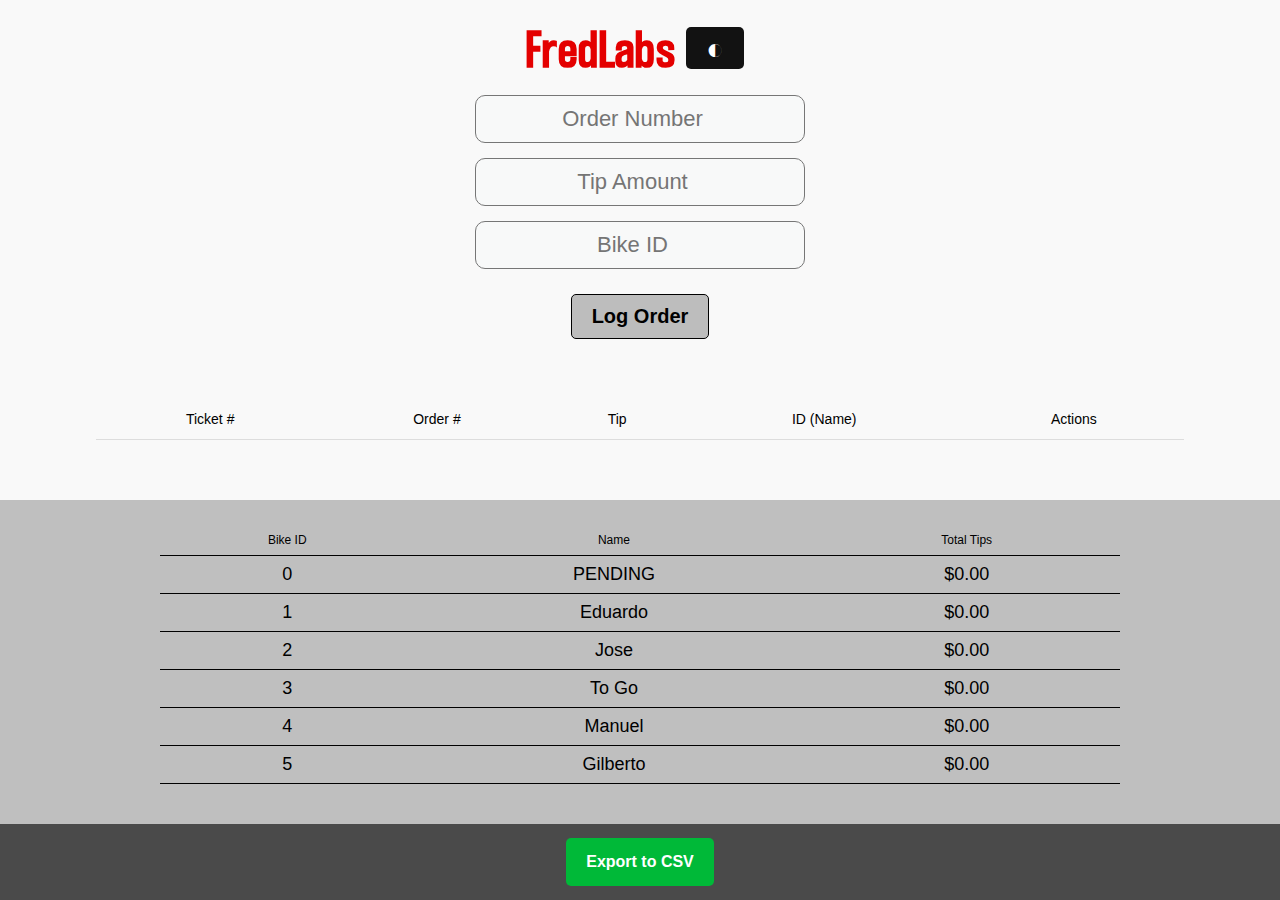
<file: index.html>
<!DOCTYPE html>
<html lang="en">
<head>
    <meta charset="UTF-8">
    <meta name="viewport" content="width=device-width, initial-scale=1.0">
    <title>Delivery Coordinator App</title>
    <link rel="stylesheet" href="index.css"> 
</head>
<body>
<div class="content-wrapper">
    <h1>FredLabs <button id="toggleDarkMode">◐</button></h1>
    <form id="orderForm" class="orderForm">
        <input class="inputbox" type="number" id="orderNumber" placeholder="Order Number" required>
        <input class="inputbox" type="number" id="tipAmount" placeholder="Tip Amount" step="0.01" required>
        <input class="inputbox" type="number" id="bikeId" placeholder="Bike ID" required>
        <button class="inputbox2" type="submit">Log Order</button>
    </form>

    <div id="errorMessage" class="error-message"></div>

    <div class="orders-container">

        <div id="orderList" class="transaction-table"></div>
    </div>
</div>
    <div class="results-container">
        <div id="results" class="transaction-results" style="display: none;">
            <h2>Results</h2>
            <p>Total Tips: <span id="totalTips">0</span></p>
        </div>
    </div>
    <div class="export-bg">
        <ul class="export-container">
            <li>
                <button class="export" id="exportCsv">Export to CSV</button>
            </li>
        </ul>
    </div>

    <script src="app.js"></script>
</body>
</html>
</file>
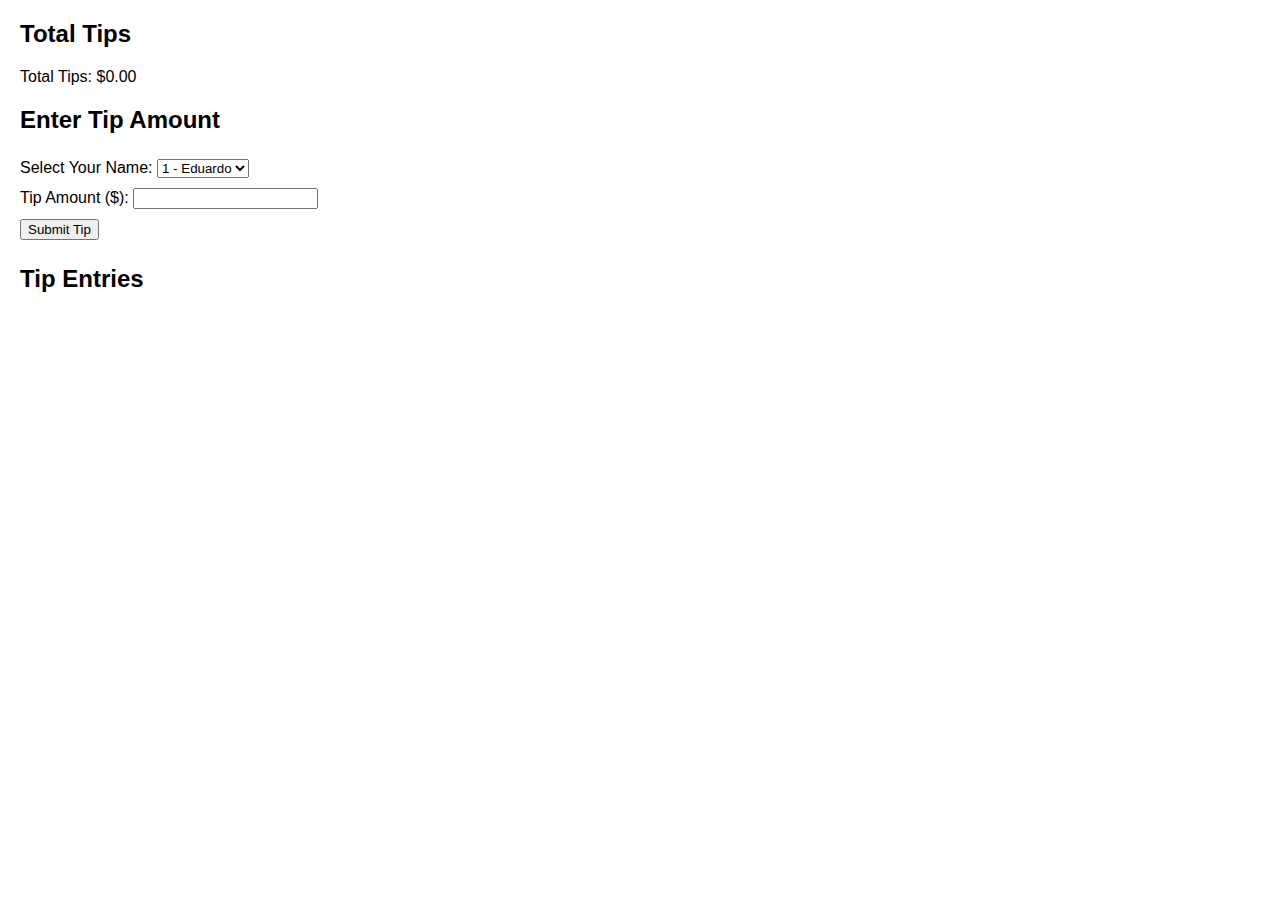
<file: delivery.html>
<!DOCTYPE html>
<html lang="en">
<head>
    <meta charset="UTF-8">
    <meta name="viewport" content="width=device-width, initial-scale=1.0">
    <title>Delivery Drivers Tip Tracker</title>
    <style>
        body {
            font-family: Arial, sans-serif;
            margin: 20px;
        }
        .container {
            margin-bottom: 20px;
        }
        .tip-row {
            margin-top: 10px;
        }
        input, select, button {
            margin-top: 5px;
            margin-bottom: 5px;
        }
    </style>
</head>
<body>
    <div class="container">
        <h2>Total Tips</h2>
        <div id="totalTips">Total Tips: $0.00</div>
    </div>

    <div class="container">
        <h2>Enter Tip Amount</h2>
        <form id="tipForm">
            <div>
                <label for="bikeId">Select Your Name:</label>
                <select id="bikeId" required>
                    <!-- Options populated by JavaScript -->
                </select>
            </div>
            <div>
                <label for="tipAmount">Tip Amount ($):</label>
                <input type="number" id="tipAmount" step="0.01" min="0.01" required>
            </div>
            <button type="submit">Submit Tip</button>
            <button type="button" id="cancelEdit" style="display:none;">Cancel Edit</button>
        </form>
        <div id="errorMessage" style="color: red;"></div>
    </div>
    
    <div class="container">
        <h2>Tip Entries</h2>
        <div id="driverTips">
            <!-- Tip entries will be displayed here -->
        </div>
    </div>

    <script src="delivery.js"></script>
</body>
</html>
</file>
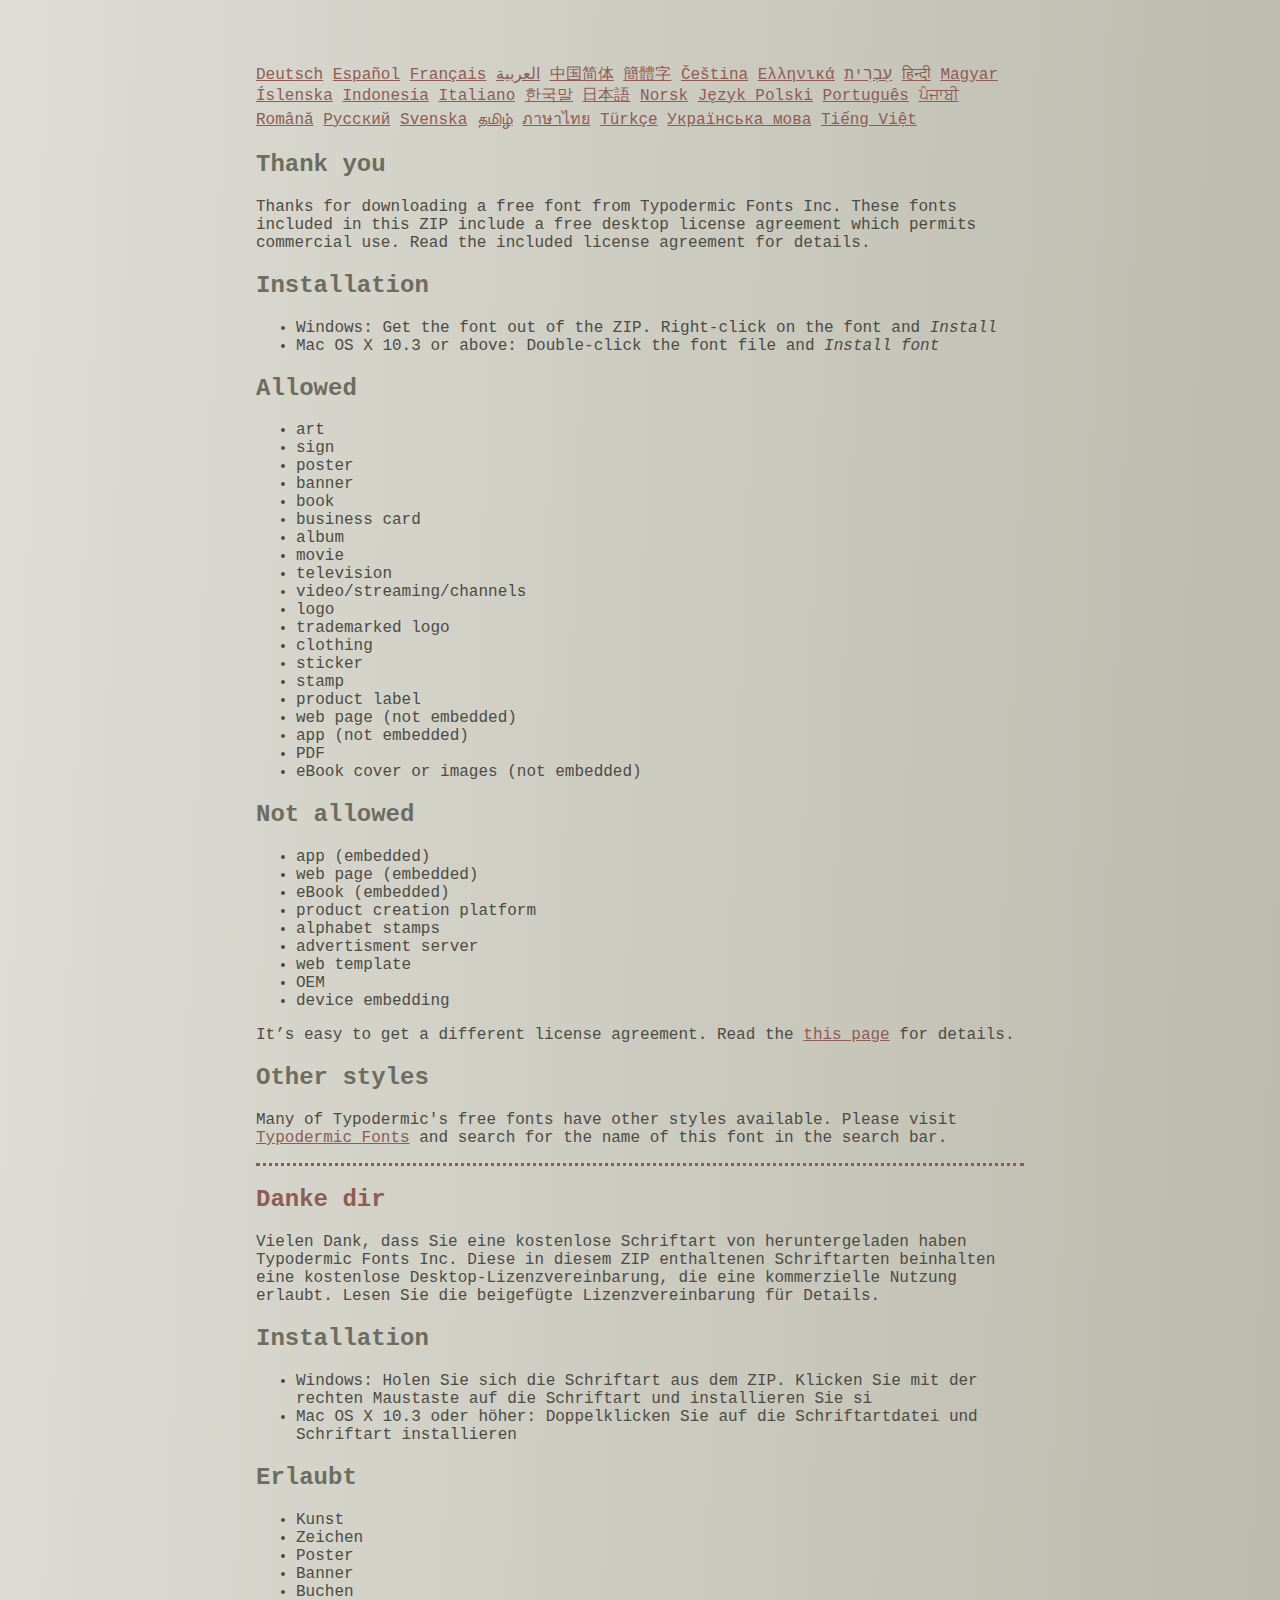
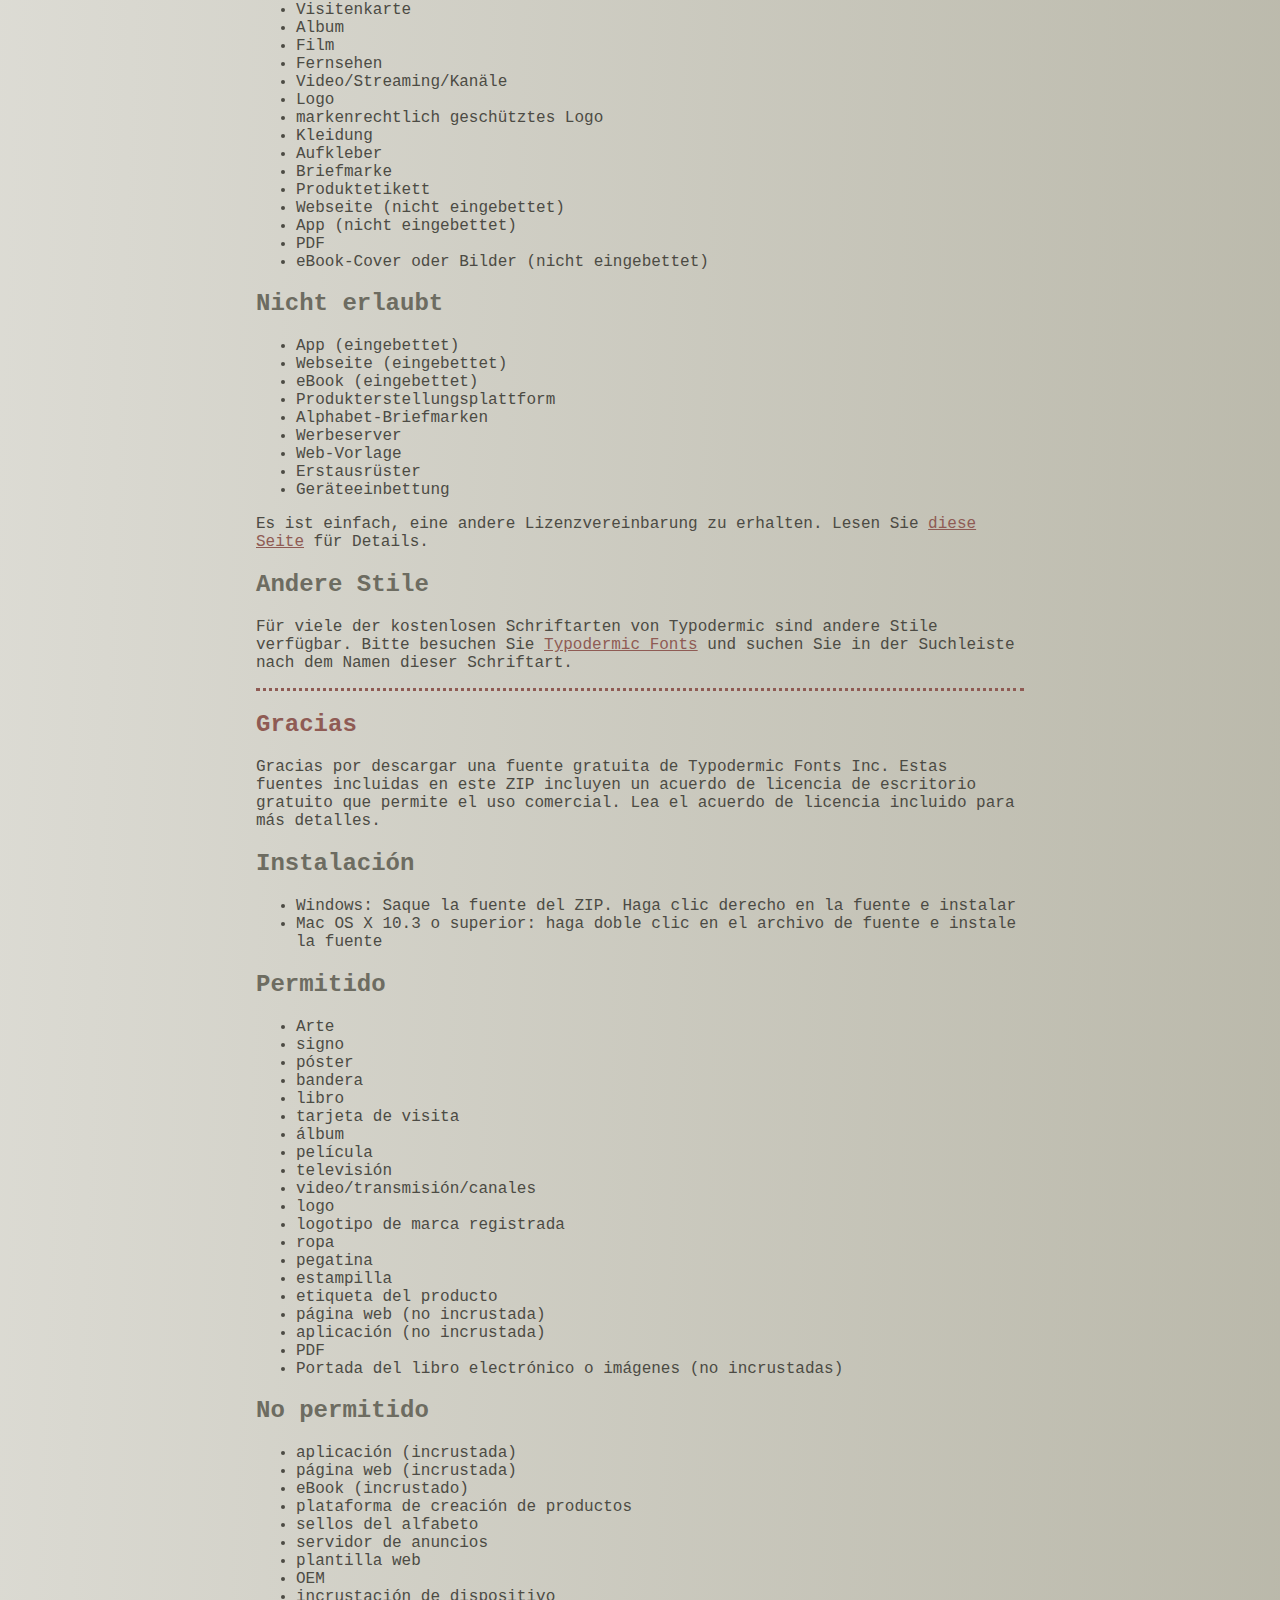
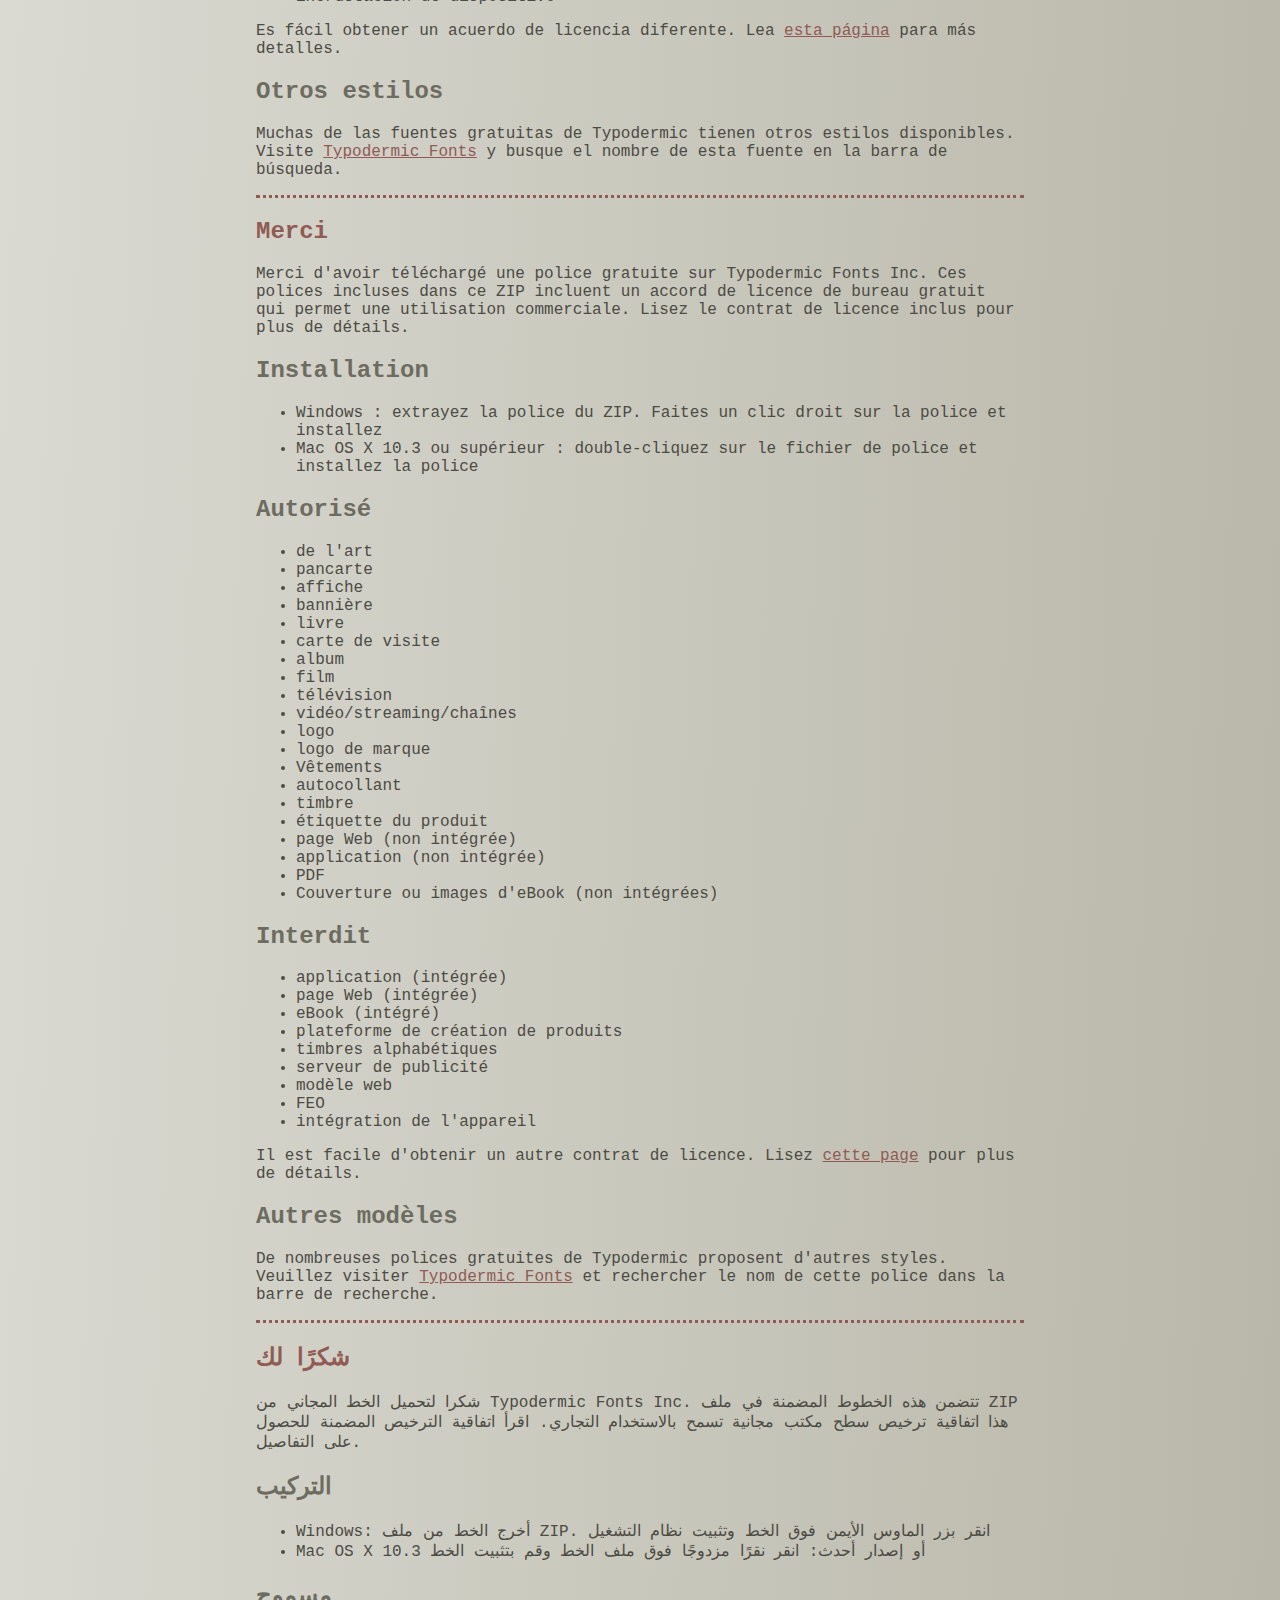
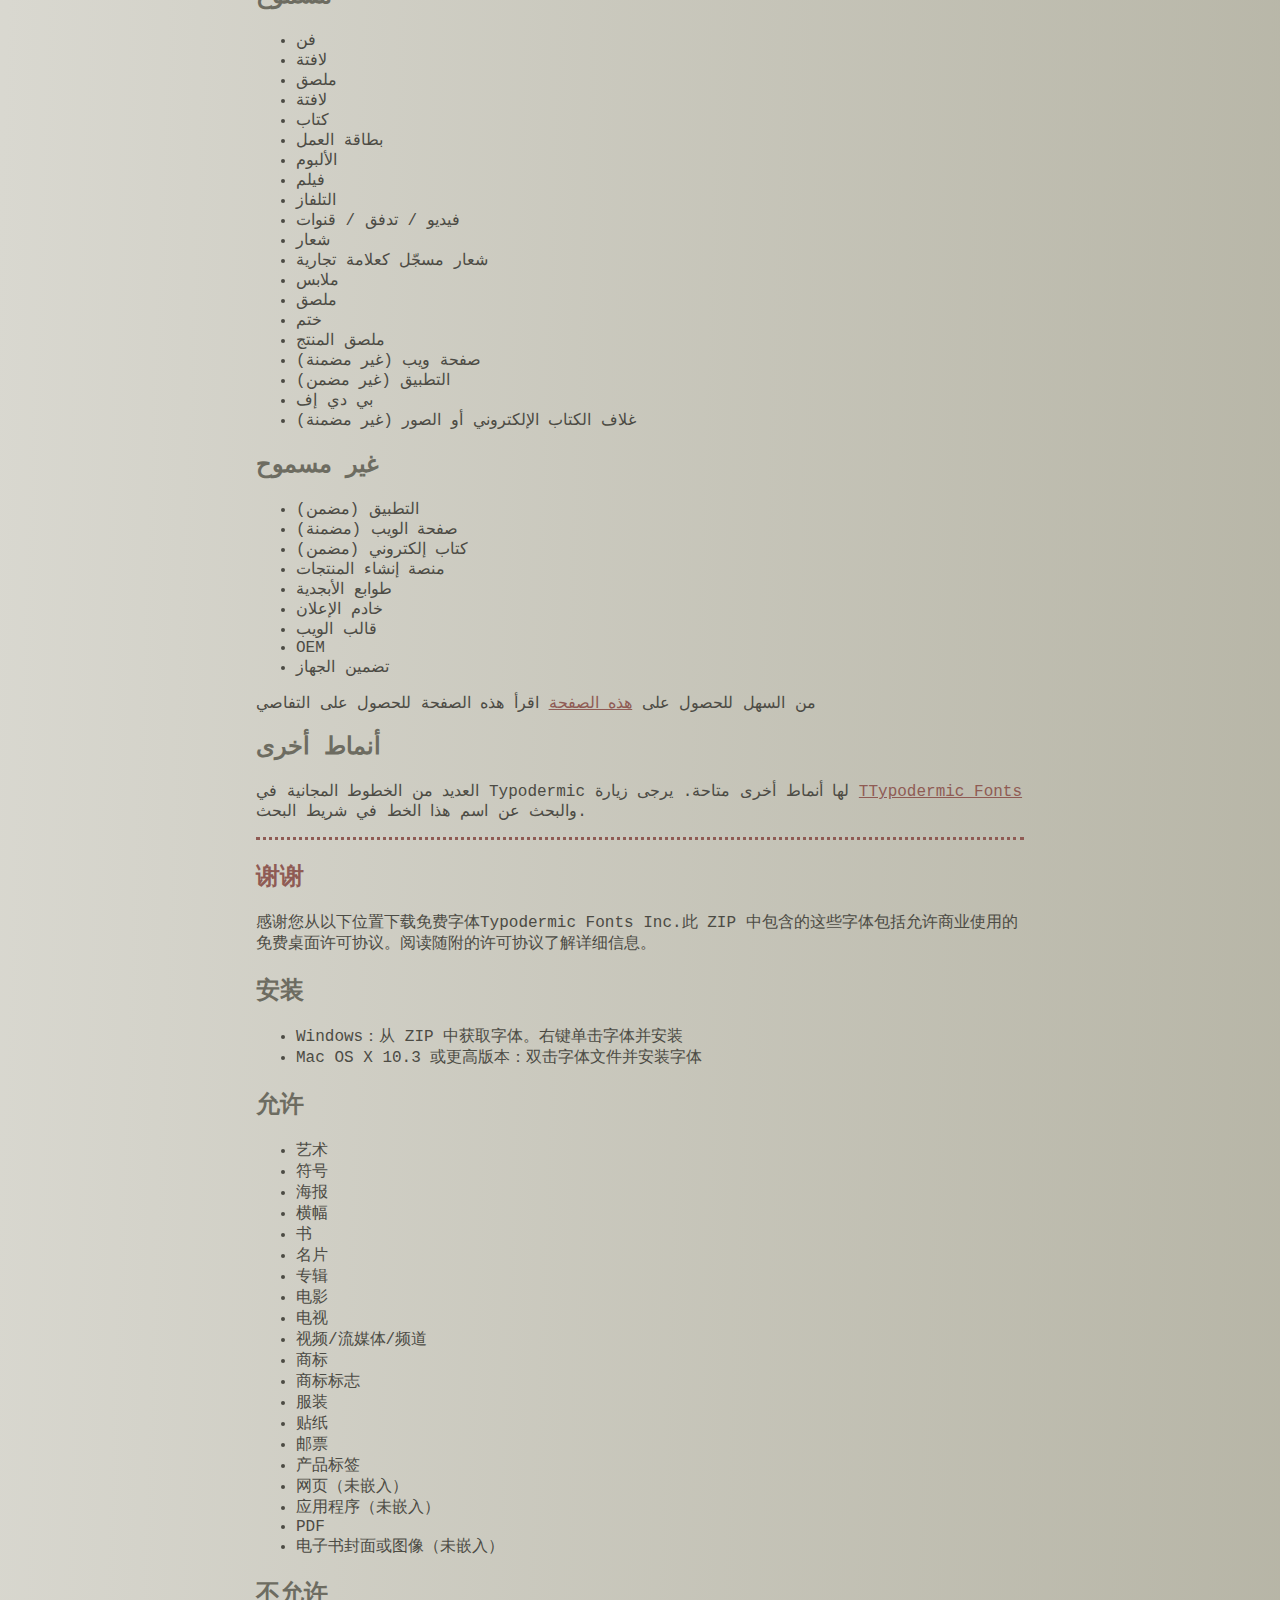
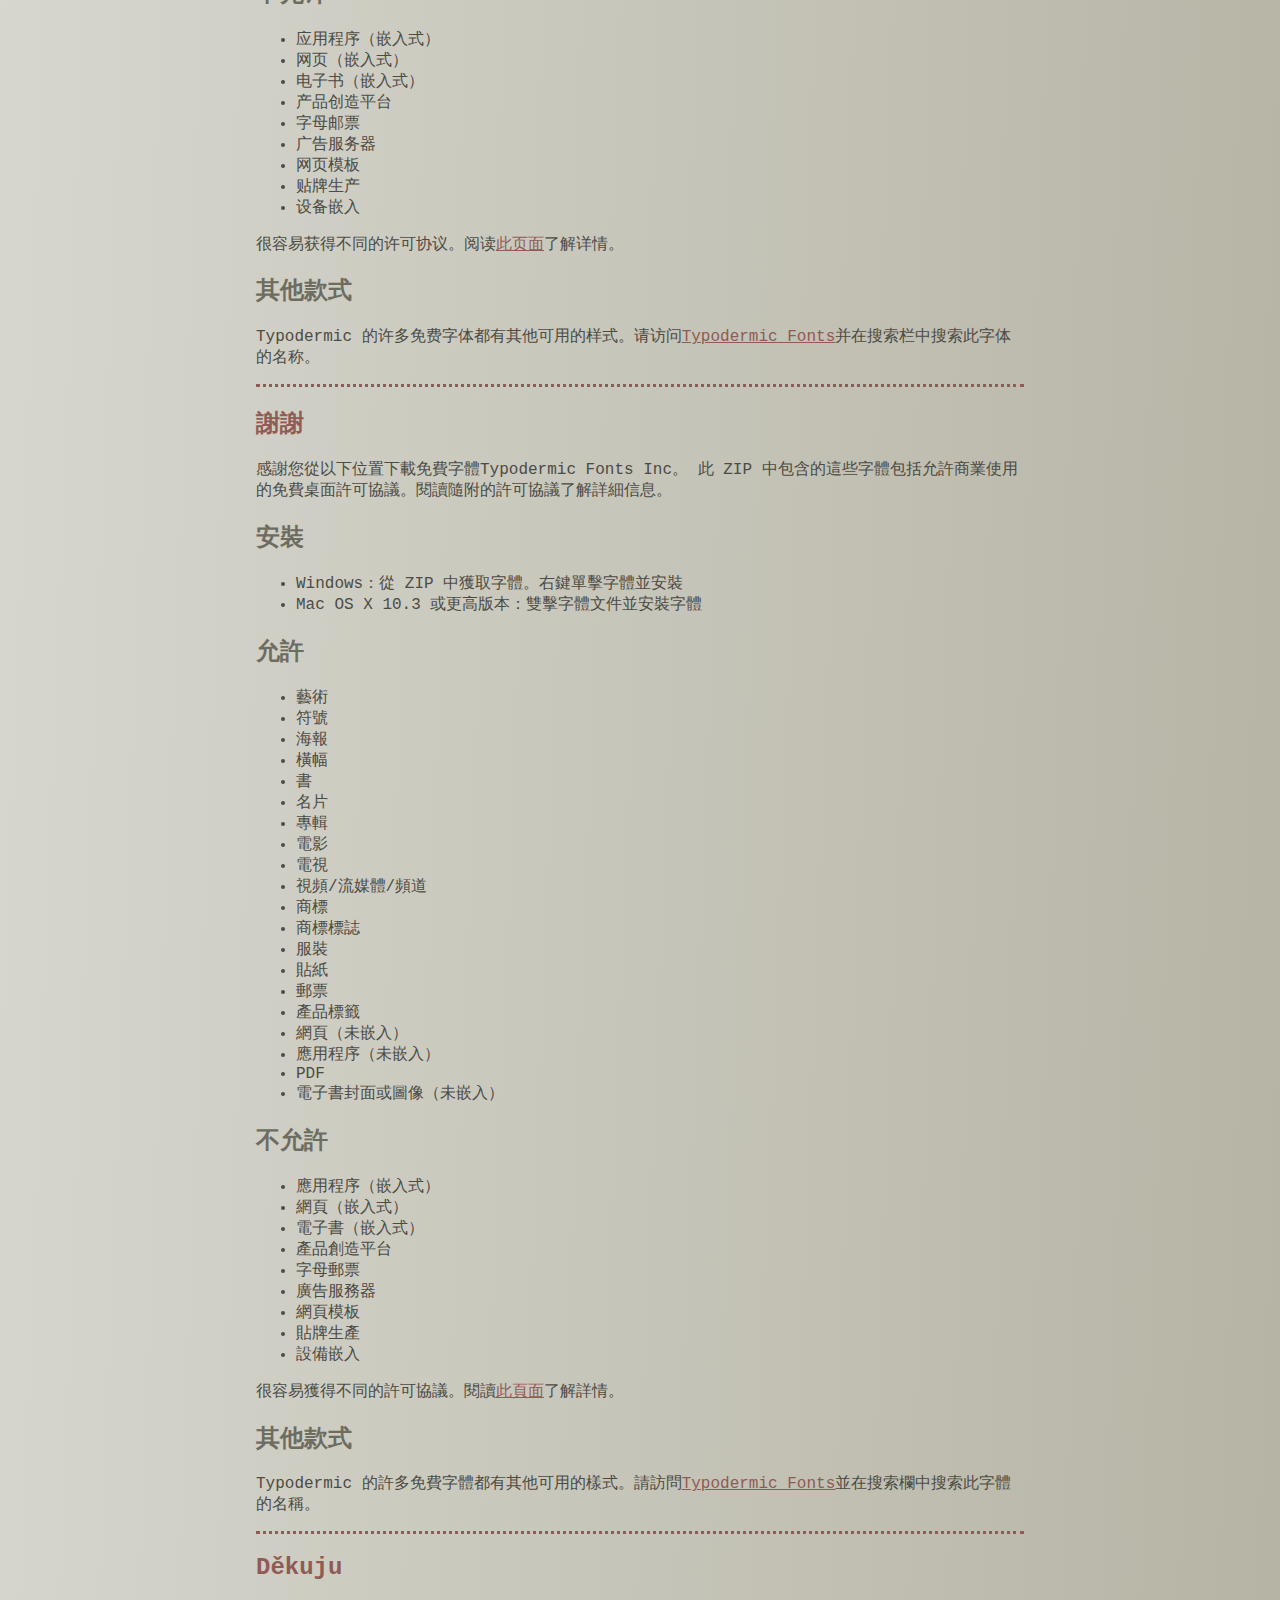
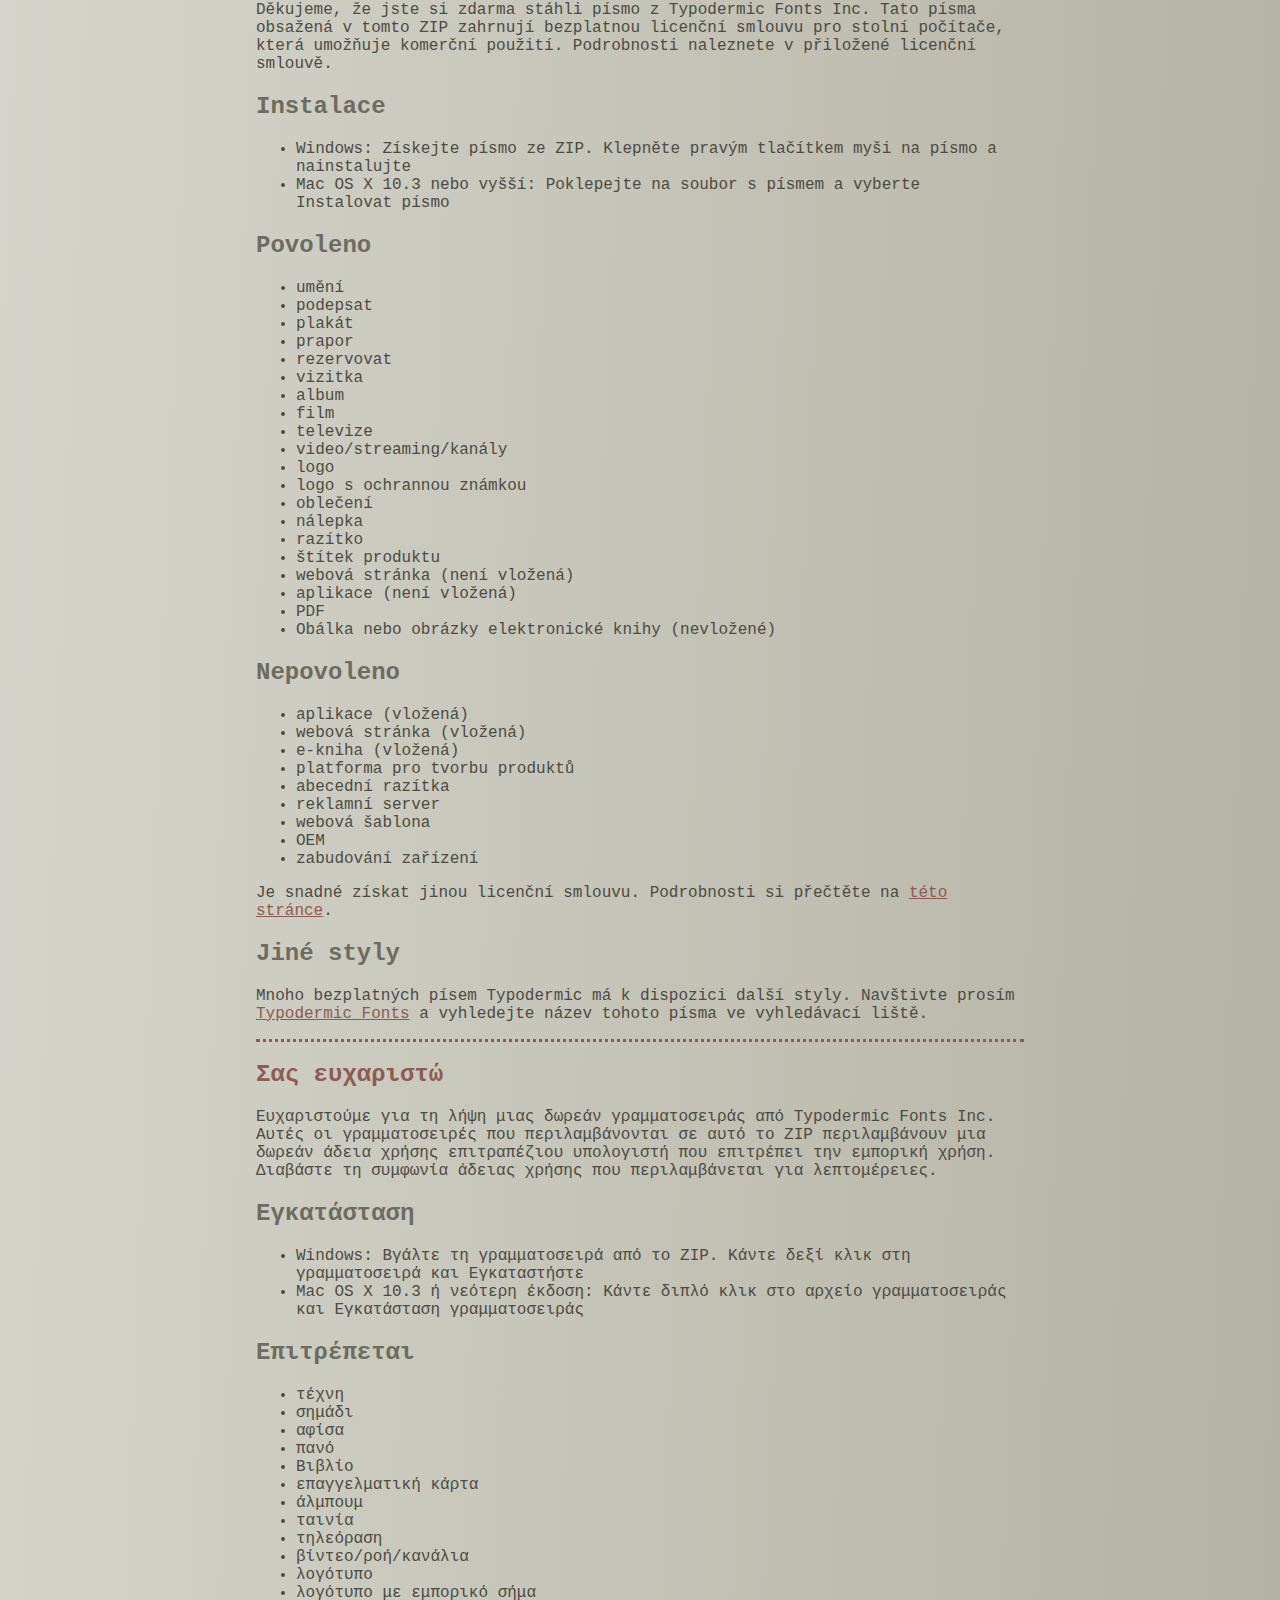
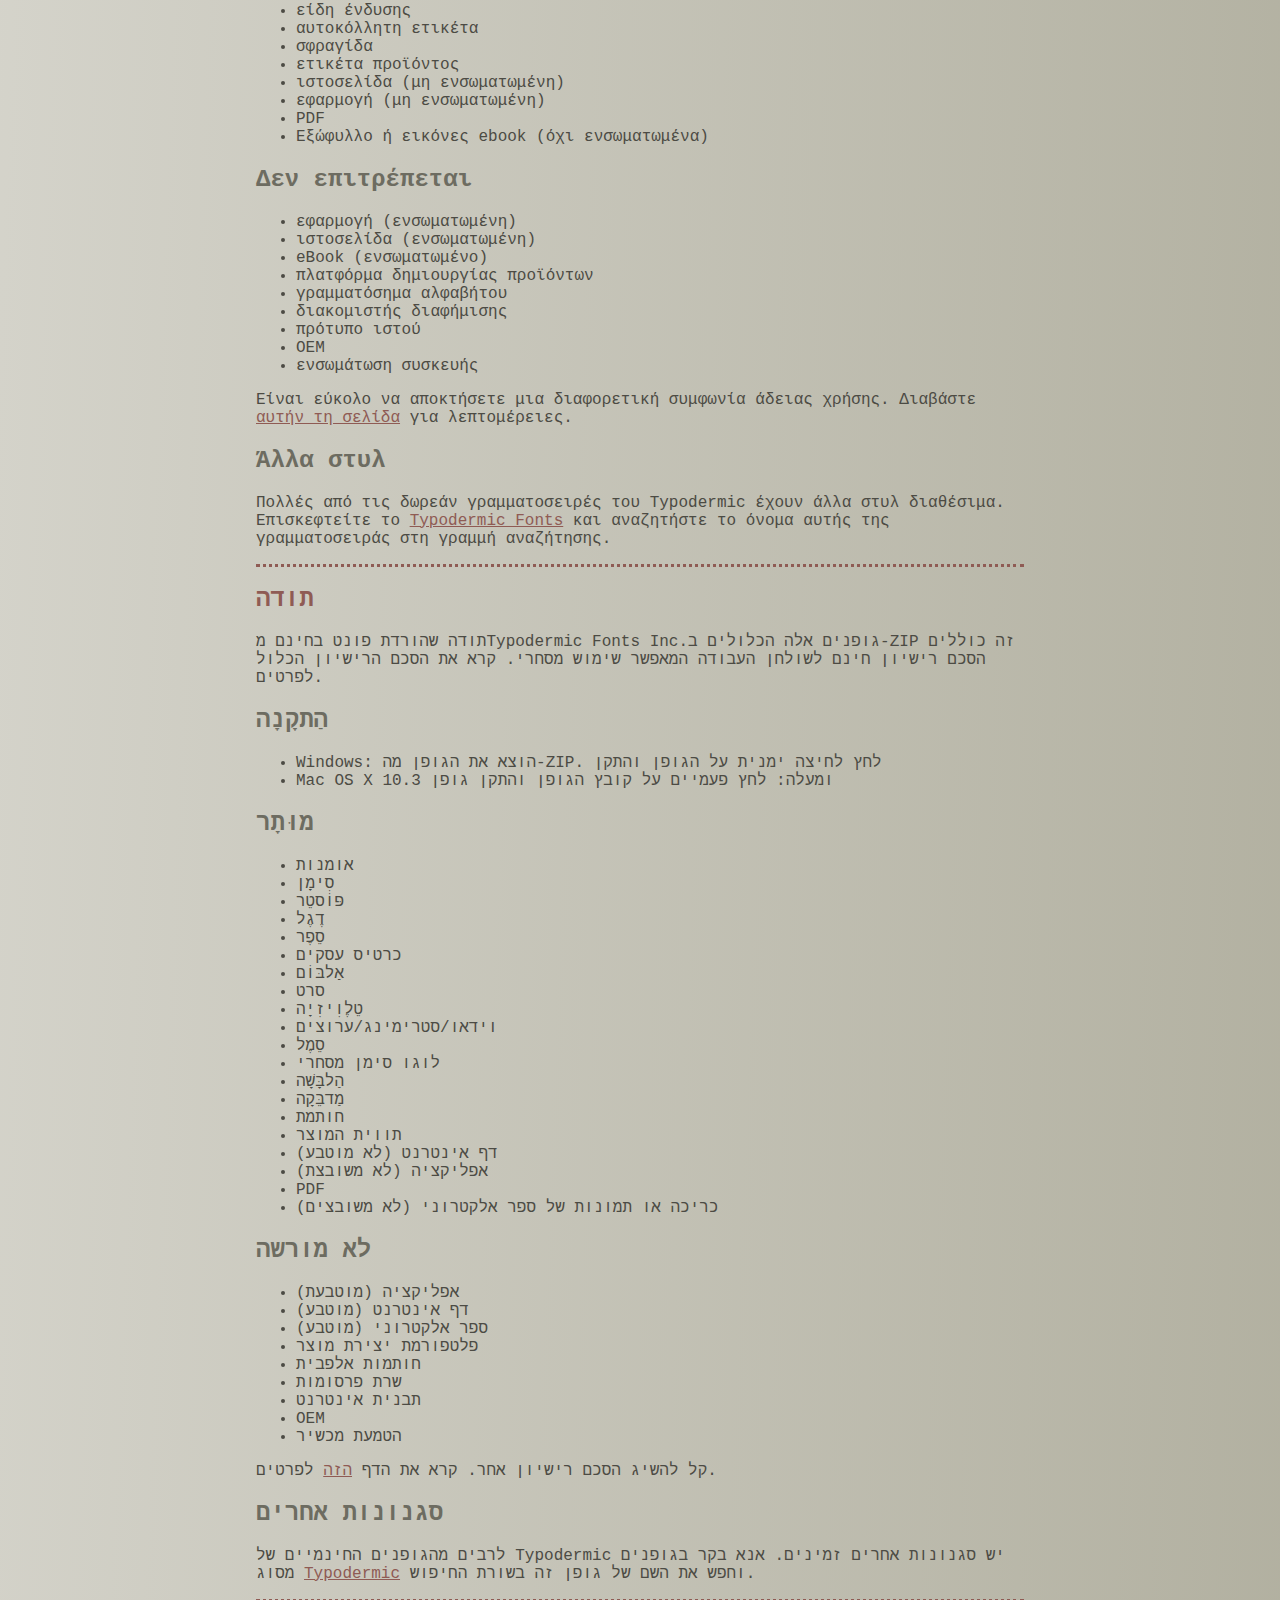
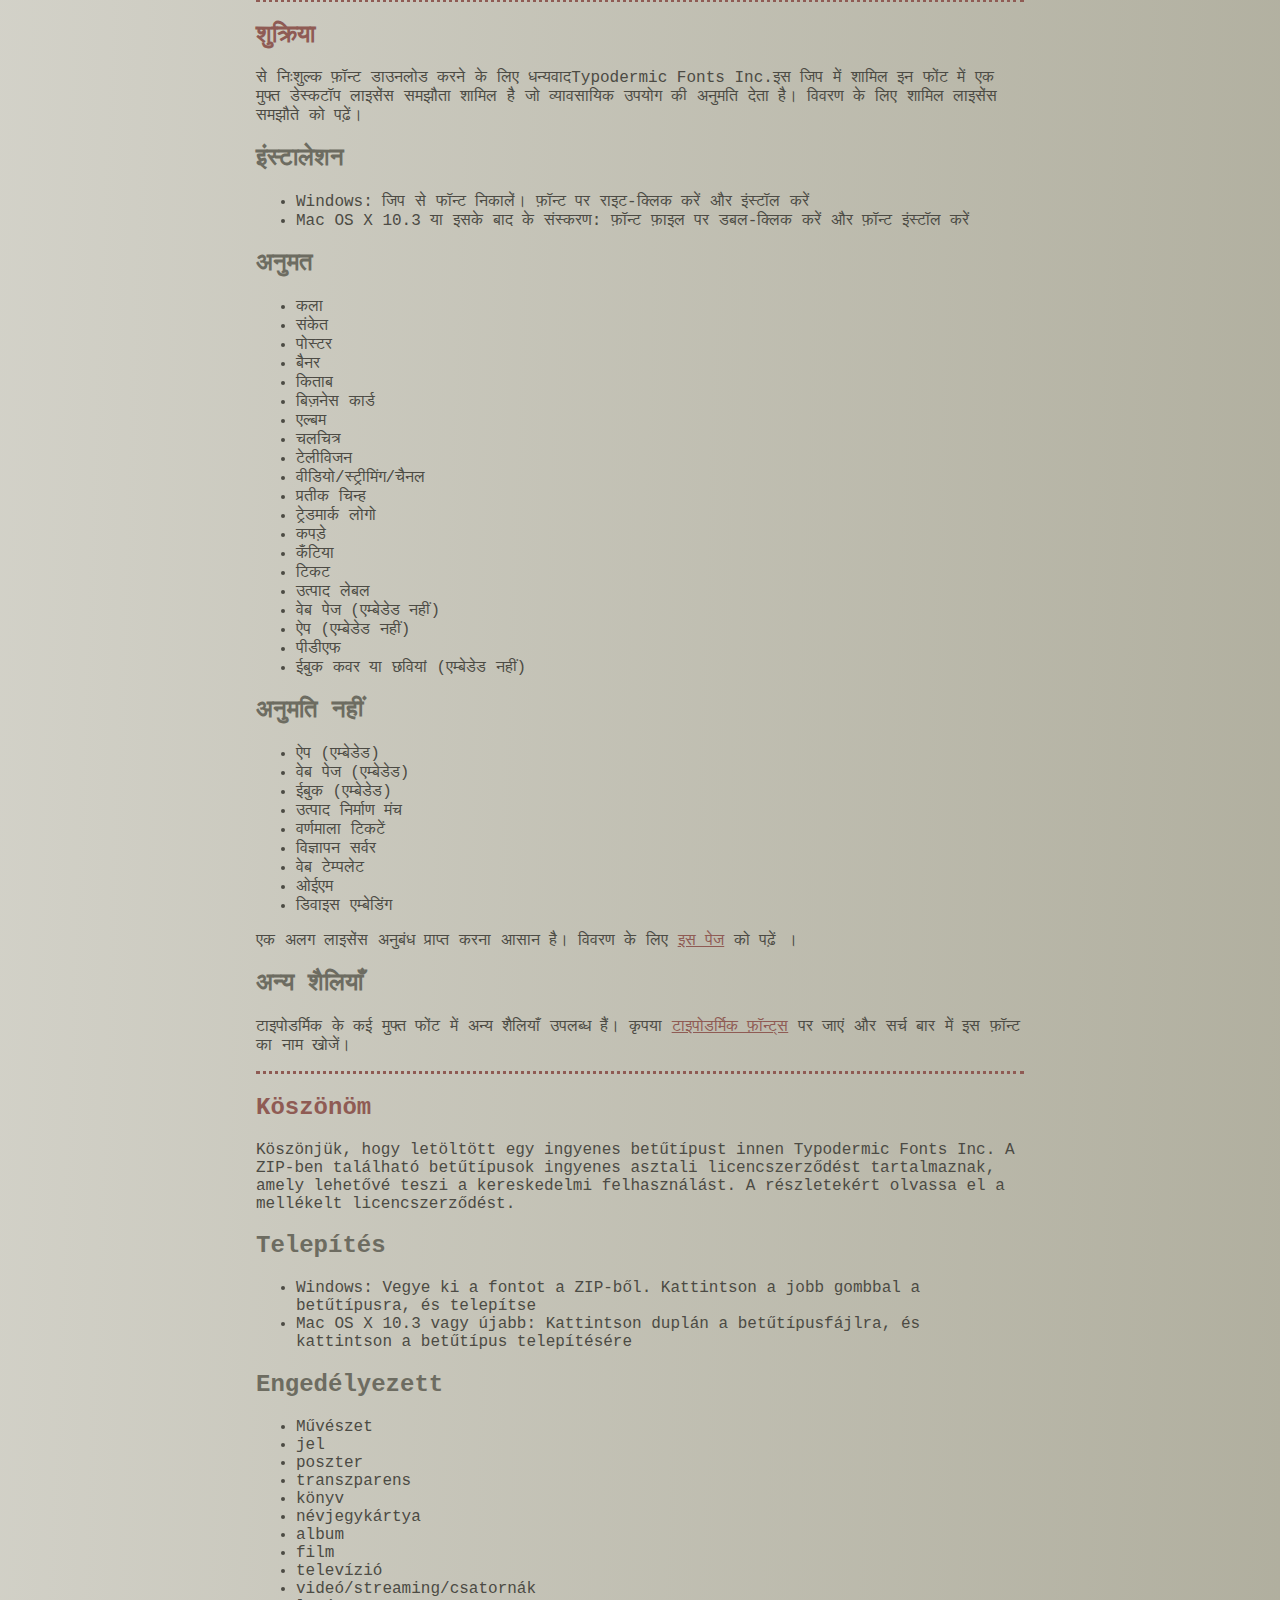
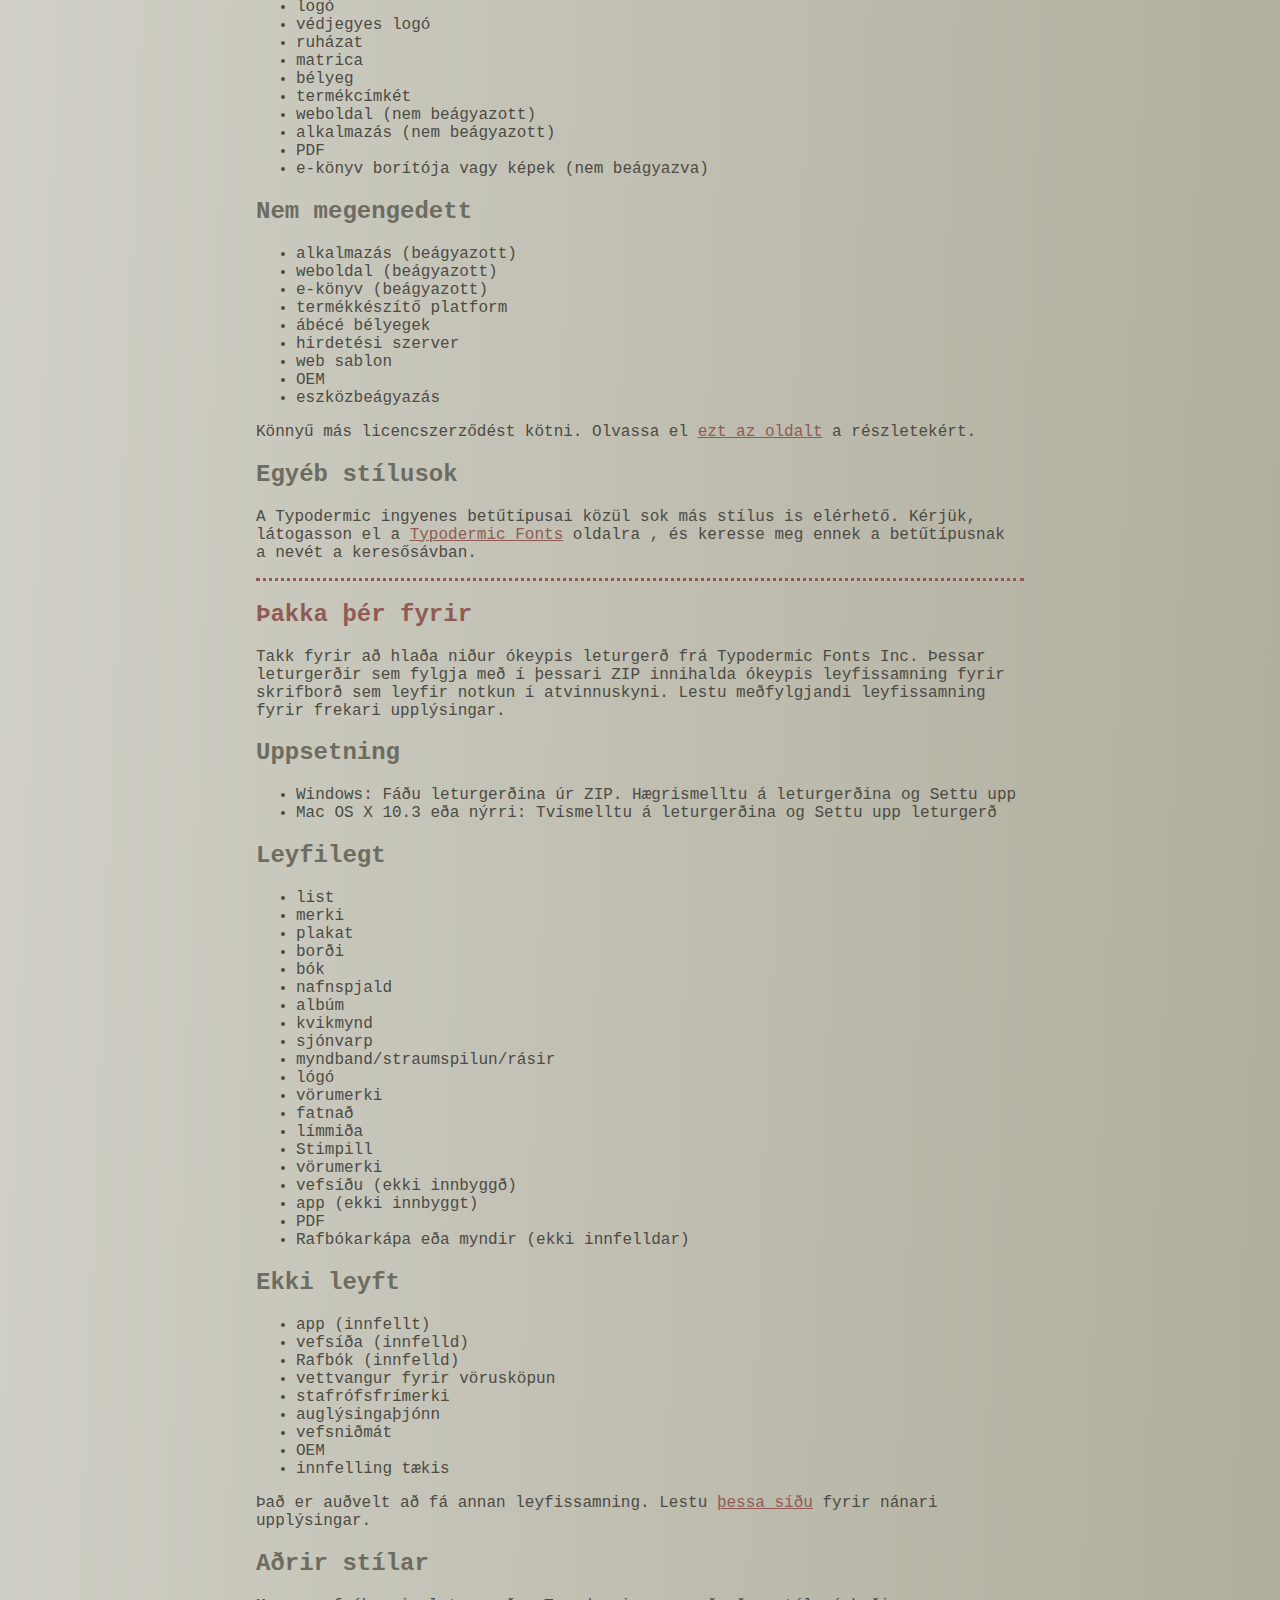
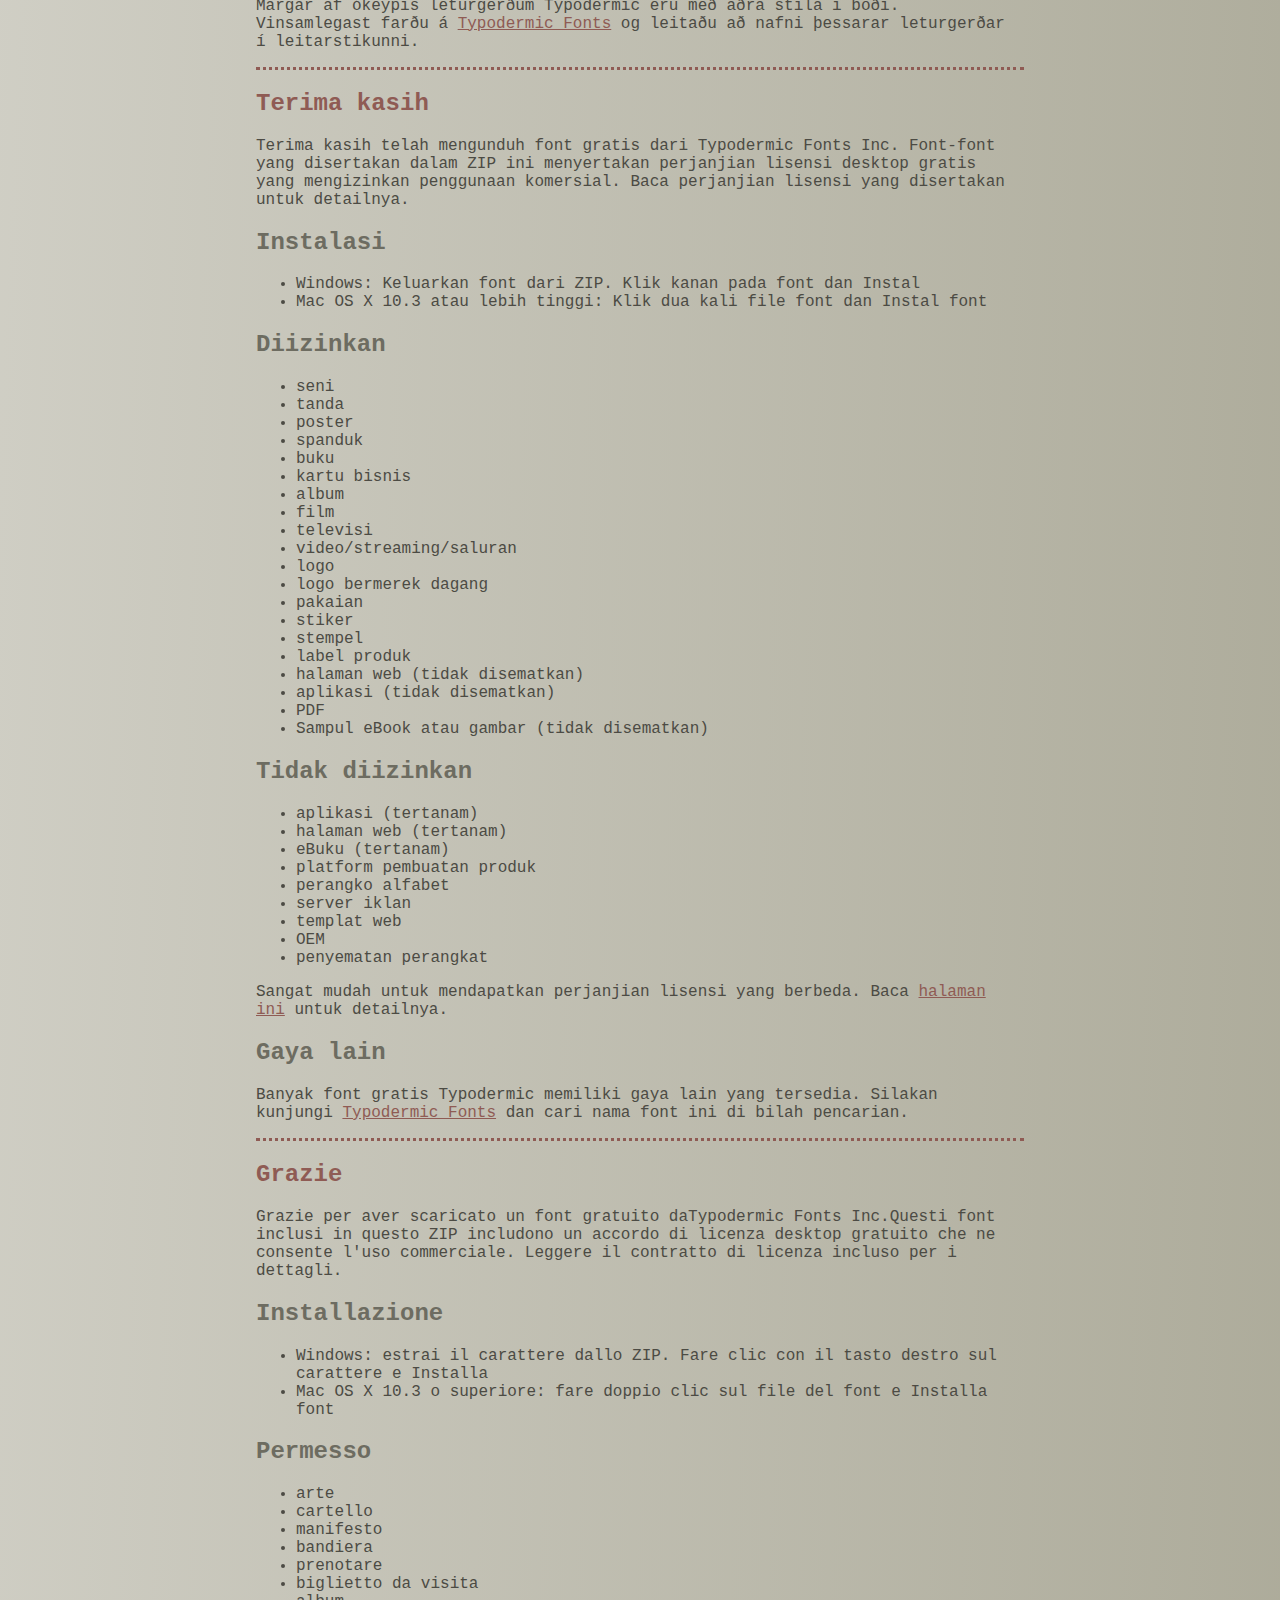
<file: read-this.html>
<head>
<meta http-equiv="Content-Type" content="text/html; charset=utf-8">
<title>Typodermic Fonts Inc. Free Font Instructions 2023</title>
<style type="text/css">
body {margin:30px 20% 120px 20%; padding:0px; font-family:Consolas, Courier, sans-serif; color:#4c4b44; background-color:#c2c1b3;
/* IE10 Consumer Preview */ 
background-image: -ms-linear-gradient(top left, #DEDDD6 0%, #9D9B87 100%);
/* Mozilla Firefox */ 
background-image: -moz-linear-gradient(top left, #DEDDD6 0%, #9D9B87 100%);
/* Opera */ 
background-image: -o-linear-gradient(top left, #DEDDD6 0%, #9D9B87 100%);
/* Webkit (Safari/Chrome 10) */ 
background-image: -webkit-gradient(linear, left top, right bottom, color-stop(0, #DEDDD6), color-stop(1, #9D9B87));
/* Webkit (Chrome 11+) */ 
background-image: -webkit-linear-gradient(top left, #DEDDD6 0%, #9D9B87 100%);
/* W3C Markup, IE10 Release Preview */ 
background-image: linear-gradient(to bottom right, #DEDDD6 0%, #9D9B87 100%);
	}
h2 {color:#6d6c61;}
a {color:#8f5b54;}
a:hover {color:#ffffff; background-color:#9a998c;}
hr.dotted {border: 0; border-top: 3px dotted #8f5b54;}
</style>
</head>

<body>

<br>

<p translate="no">
<a href="#German">Deutsch</a>
<a href="#Spanish">Español</a>
<a href="#French">Français</a>
<a href="#Arabic">العربية</a>
<a href="#Chinese">中国简体</a>
<a href="#Chinese(trad)">簡體字</a>
<a href="#Czech">Čeština</a>
<a href="#Greek">Ελληνικά</a>
<a href="#Hebrew">עִבְרִית</a>
<a href="#Hindi">हिन्दी</a>
<a href="#Hungarian">Magyar</a>
<a href="#Icelandic">Íslenska</a>
<a href="#Indonesian">Indonesia</a>
<a href="#Italian">Italiano</a>
<a href="#Korean">한국말</a>
<a href="#Japanese">日本語</a>
<a href="#Norwegian">Norsk</a>
<a href="#Polish">Język&nbsp;Polski</a>
<a href="#Portuguese">Português</a>
<a href="#Punjabi">ਪੰਜਾਬੀ</a>
<a href="#Romanian">Română</a>
<a href="#Russian">Русский</a>
<a href="#Swedish">Svenska</a>
<a href="#Tamil">தமிழ்</a>
<a href="#Thai">ภาษาไทย</a>
<a href="#Turkish">Türkçe</a>
<a href="#Ukrainian">Українська&nbsp;мова</a>
<a href="#Vietnamese">Tiếng&nbsp;Việt</a>
</p>

<h2>Thank you</h2>

<p>Thanks for downloading a free font from <span translate="no">Typodermic Fonts Inc.</span> These fonts included in this ZIP include a free desktop license agreement which permits commercial use. Read the included license agreement for details.</p>


<h2>Installation</h2>
<ul><li>Windows: Get the font out of the ZIP. Right-click on the font and <em>Install</em><li>Mac OS X 10.3 or above: Double-click the font file and <em>Install font</em></ul>

<h2>Allowed</h2>

<ul>
<li>art</li>
<li>sign</li>
<li>poster</li>
<li>banner</li>
<li>book</li>
<li>business card</li>
<li>album</li>
<li>movie</li>
<li>television</li>
<li>video/streaming/channels</li>
<li>logo</li>
<li>trademarked logo</li>
<li>clothing</li>
<li>sticker</li>
<li>stamp</li>
<li>product label</li>
<li>web page (not embedded)</li>
<li>app (not embedded)</li>
<li>PDF</li>
<li>eBook cover or images (not embedded)</li>
</ul>

<h2>Not allowed</h2>

<ul>
<li>app (embedded)</li>
<li>web page (embedded)</li>
<li>eBook (embedded)</li>
<li>product creation platform</li>
<li>alphabet stamps</li>
<li>advertisment server</li>
<li>web template</li>
<li>OEM</li>
<li>device embedding</li>
</ul>

<p>It&rsquo;s easy to get a different license agreement. Read the <a href="https://typodermicfonts.com/license/">this page</a> for details. </p>

<h2>Other styles</h2>

<p>Many of Typodermic's free fonts have other styles available. Please visit <a href="https://typodermicfonts.com">Typodermic Fonts</a> and search for the name of this font in the search bar.</p>

<hr class="dotted">

<h2><a id="German">Danke dir</a></h2>

<p>Vielen Dank, dass Sie eine kostenlose Schriftart von heruntergeladen haben Typodermic Fonts Inc. Diese in diesem ZIP enthaltenen Schriftarten beinhalten eine kostenlose Desktop-Lizenzvereinbarung, die eine kommerzielle Nutzung erlaubt. Lesen Sie die beigefügte Lizenzvereinbarung für Details.</p>


<h2>Installation</h2>
<ul><li>Windows: Holen Sie sich die Schriftart aus dem ZIP. Klicken Sie mit der rechten Maustaste auf die Schriftart und installieren Sie si<li>Mac OS X 10.3 oder höher: Doppelklicken Sie auf die Schriftartdatei und Schriftart installieren </ul>

<h2>Erlaubt</h2>

<ul>
<li>Kunst</li>
<li>Zeichen</li>
<li>Poster</li>
<li>Banner</li>
<li>Buchen</li>
<li>Visitenkarte</li>
<li>Album</li>
<li>Film</li>
<li>Fernsehen</li>
<li>Video/Streaming/Kanäle</li>
<li>Logo</li>
<li>markenrechtlich geschütztes Logo</li>
<li>Kleidung</li>
<li>Aufkleber</li>
<li>Briefmarke</li>
<li>Produktetikett</li>
<li>Webseite (nicht eingebettet)</li>
<li>App (nicht eingebettet)</li>
<li>PDF</li>
<li>eBook-Cover oder Bilder (nicht eingebettet)</li>
</ul>

<h2>Nicht erlaubt</h2>

<ul>
<li>App (eingebettet)</li>
<li>Webseite (eingebettet)</li>
<li>eBook (eingebettet)</li>
<li>Produkterstellungsplattform</li>
<li>Alphabet-Briefmarken</li>
<li>Werbeserver</li>
<li>Web-Vorlage</li>
<li>Erstausrüster</li>
<li>Geräteeinbettung</li>
</ul>

<p>Es ist einfach, eine andere Lizenzvereinbarung zu erhalten. Lesen Sie <a href="https://typodermicfonts.com/license/">diese Seite</a> für Details.</p>

<h2>Andere Stile</h2>

<p>Für viele der kostenlosen Schriftarten von Typodermic sind andere Stile verfügbar. Bitte besuchen Sie <a href="https://typodermicfonts.com">Typodermic Fonts</a> und suchen Sie in der Suchleiste nach dem Namen dieser Schriftart.</p>


<hr class="dotted">

<h2><a id="Spanish">Gracias</a></h2>

<p>Gracias por descargar una fuente gratuita de Typodermic Fonts Inc. Estas fuentes incluidas en este ZIP incluyen un acuerdo de licencia de escritorio gratuito que permite el uso comercial. Lea el acuerdo de licencia incluido para más detalles.</p>


<h2>Instalación</h2>
<ul><li>Windows: Saque la fuente del ZIP. Haga clic derecho en la fuente e instalar <li>Mac OS X 10.3 o superior: haga doble clic en el archivo de fuente e instale la fuente</ul>

<h2>Permitido</h2>

<ul>
<li>Arte</li>
<li>signo</li>
<li>póster</li>
<li>bandera</li>
<li>libro</li>
<li>tarjeta de visita</li>
<li>álbum</li>
<li>película</li>
<li>televisión</li>
<li>video/transmisión/canales</li>
<li>logo</li>
<li>logotipo de marca registrada</li>
<li>ropa</li>
<li>pegatina</li>
<li>estampilla</li>
<li>etiqueta del producto</li>
<li>página web (no incrustada)</li>
<li>aplicación (no incrustada)</li>
<li>PDF</li>
<li>Portada del libro electrónico o imágenes (no incrustadas)</li>
</ul>


<h2>No permitido</h2>

<ul>
<li>aplicación (incrustada)</li>
<li>página web (incrustada)</li>
<li>eBook (incrustado)</li>
<li>plataforma de creación de productos</li>
<li>sellos del alfabeto</li>
<li>servidor de anuncios</li>
<li>plantilla web</li>
<li>OEM</li>
<li>incrustación de dispositivo</li>
</ul>

<p>Es fácil obtener un acuerdo de licencia diferente. Lea <a href="https://typodermicfonts.com/license/">esta página</a> para más detalles.</p>

<h2>Otros estilos</h2>

<p>Muchas de las fuentes gratuitas de Typodermic tienen otros estilos disponibles. Visite  <a href="https://typodermicfonts.com">Typodermic Fonts</a> y busque el nombre de esta fuente en la barra de búsqueda.</p>


<hr class="dotted">

<h2><a id="French">Merci</a></h2>

<p>Merci d'avoir téléchargé une police gratuite sur Typodermic Fonts Inc. Ces polices incluses dans ce ZIP incluent un accord de licence de bureau gratuit qui permet une utilisation commerciale. Lisez le contrat de licence inclus pour plus de détails.</p>


<h2>Installation</h2>
<ul><li>Windows : extrayez la police du ZIP. Faites un clic droit sur la police et installez<li>Mac OS X 10.3 ou supérieur : double-cliquez sur le fichier de police et installez la police</ul>
  



<h2>Autorisé</h2>

<ul>
<li>de l'art</li>
<li>pancarte</li>
<li>affiche</li>
<li>bannière</li>
<li>livre</li>
<li>carte de visite</li>
<li>album</li>
<li>film</li>
<li>télévision</li>
<li>vidéo/streaming/chaînes</li>
<li>logo</li>
<li>logo de marque</li>
<li>Vêtements</li>
<li>autocollant</li>
<li>timbre</li>
<li>étiquette du produit</li>
<li>page Web (non intégrée)</li>
<li>application (non intégrée)</li>
<li>PDF</li>
<li>Couverture ou images d'eBook (non intégrées)</li>
</ul>
 


<h2>Interdit</h2>

<ul>
<li>application (intégrée)</li>
<li>page Web (intégrée)</li>
<li>eBook (intégré)</li>
<li>plateforme de création de produits</li>
<li>timbres alphabétiques</li>
<li>serveur de publicité</li>
<li>modèle web</li>
<li>FEO</li>
<li>intégration de l'appareil</li>
</ul>

<p>Il est facile d'obtenir un autre contrat de licence. Lisez  <a href="https://typodermicfonts.com/license/">cette page</a> pour plus de détails.</p>

<h2>Autres modèles</h2>

<p>De nombreuses polices gratuites de Typodermic proposent d'autres styles. Veuillez visiter  <a href="https://typodermicfonts.com">Typodermic Fonts</a> et rechercher le nom de cette police dans la barre de recherche.</p>


<hr class="dotted">

<h2><a id="Arabic">شكرًا لك</a></h2>

<p>

شكرا لتحميل الخط المجاني من Typodermic Fonts Inc. تتضمن هذه الخطوط المضمنة في ملف ZIP هذا اتفاقية ترخيص سطح مكتب مجانية تسمح بالاستخدام التجاري. اقرأ اتفاقية الترخيص المضمنة للحصول على التفاصيل.</p>


<h2>التركيب</h2>
<ul><li>Windows: أخرج الخط من ملف ZIP. انقر بزر الماوس الأيمن فوق الخط وتثبيت
    نظام التشغيل <li>Mac OS X 10.3 أو إصدار أحدث: انقر نقرًا مزدوجًا فوق ملف الخط وقم بتثبيت الخط</em></ul>

<h2>مسموح</h2>

<ul>
<li>فن</li>
<li>لافتة</li>
<li>ملصق</li>
<li>لافتة</li>
<li>كتاب</li>
<li>بطاقة العمل</li>
<li>الألبوم</li>
<li>فيلم</li>
<li>التلفاز</li>
<li>فيديو / تدفق / قنوات</li>
<li>شعار</li>
<li>شعار مسجّل كعلامة تجارية</li>
<li>ملابس</li>
<li>ملصق</li>
<li>ختم</li>
<li>ملصق المنتج</li>
<li>صفحة ويب (غير مضمنة)</li>
<li>التطبيق (غير مضمن)</li>
<li>بي دي إف</li>
<li>غلاف الكتاب الإلكتروني أو الصور (غير مضمنة)</li>
</ul>

<h2>غير مسموح</h2>

<ul>
<li>التطبيق (مضمن)</li>
<li>صفحة الويب (مضمنة)</li>
<li>كتاب إلكتروني (مضمن)</li>
<li>منصة إنشاء المنتجات</li>
<li>طوابع الأبجدية</li>
<li>خادم الإعلان</li>
<li>قالب الويب</li>
<li>OEM</li>
<li>تضمين الجهاز</li>
</ul>

<p>من السهل  للحصول على <a href="https://typodermicfonts.com/license/">هذه الصفحة</a>  اقرأ هذه الصفحة للحصول على التفاصي</p>


<h2>أنماط أخرى</h2>

<p>العديد من الخطوط المجانية في Typodermic لها أنماط أخرى متاحة. يرجى زيارة <a href="https://typodermicfonts.com">TTypodermic Fonts</a> والبحث عن اسم هذا الخط في شريط البحث.</p>


<hr class="dotted">

<h2><a id="Chinese">谢谢</a></h2>

<p>感谢您从以下位置下载免费字体Typodermic Fonts Inc.此 ZIP 中包含的这些字体包括允许商业使用的免费桌面许可协议。阅读随附的许可协议了解详细信息。</p>


<h2>安装</h2>
<ul><li>Windows：从 ZIP 中获取字体。右键单击字体并安装<li>Mac OS X 10.3 或更高版本：双击字体文件并安装字体 </ul>

<h2>允许</h2>





<ul>
<li>艺术</li>
<li>符号</li>
<li>海报</li>
<li>横幅</li>
<li>书</li>
<li>名片</li>
<li>专辑</li>
<li>电影</li>
<li>电视</li>
<li>视频/流媒体/频道</li>
<li>商标</li>
<li>商标标志</li>
<li>服装</li>
<li>贴纸</li>
<li>邮票</li>
<li>产品标签</li>
<li>网页（未嵌入）</li>
<li>应用程序（未嵌入）</li>
<li>PDF</li>
<li>电子书封面或图像（未嵌入）</li>
</ul>

<h2>不允许</h2>

<ul>
<li>应用程序（嵌入式）</li>
<li>网页（嵌入式）</li>
<li>电子书（嵌入式）</li>
<li>产品创造平台</li>
<li>字母邮票</li>
<li>广告服务器</li>
<li>网页模板</li>
<li>贴牌生产</li>
<li>设备嵌入</li>
</ul>

<p>很容易获得不同的许可协议。阅读<a href="https://typodermicfonts.com/license/">此页面</a>了解详情。</p>

<h2>其他款式</h2>

<p>Typodermic 的许多免费字体都有其他可用的样式。请访问<a href="https://typodermicfonts.com">Typodermic Fonts</a>并在搜索栏中搜索此字体的名称。</p>


<hr class="dotted">

<h2><a id="Chinese(trad)">謝謝</a></h2>

<p>感謝您從以下位置下載免費字體Typodermic Fonts Inc。 此 ZIP 中包含的這些字體包括允許商業使用的免費桌面許可協議。閱讀隨附的許可協議了解詳細信息。</p>


<h2>安裝</h2>
<ul><li>Windows：從 ZIP 中獲取字體。右鍵單擊字體並安裝<li>Mac OS X 10.3 或更高版本：雙擊字體文件並安裝字體 </ul>

<h2>允許</h2>

<ul>
<li>藝術</li>
<li>符號</li>
<li>海報</li>
<li>橫幅</li>
<li>書</li>
<li>名片</li>
<li>專輯</li>
<li>電影</li>
<li>電視</li>
<li>視頻/流媒體/頻道</li>
<li>商標</li>
<li>商標標誌</li>
<li>服裝</li>
<li>貼紙</li>
<li>郵票</li>
<li>產品標籤</li>
<li>網頁（未嵌入）</li>
<li>應用程序（未嵌入）</li>
<li>PDF</li>
<li>電子書封面或圖像（未嵌入）</li>


</ul>

<h2>不允許</h2>

<ul>
<li>應用程序（嵌入式）</li>
<li>網頁（嵌入式）</li>
<li>電子書（嵌入式）</li>
<li>產品創造平台</li>
<li>字母郵票</li>
<li>廣告服務器</li>
<li>網頁模板</li>
<li>貼牌生產</li>
<li>設備嵌入</li>
</ul>

<p>很容易獲得不同的許可協議。閱讀<a href="https://typodermicfonts.com/license/">此頁面</a>了解詳情。</p>

<h2>其他款式</h2>

<p>Typodermic 的許多免費字體都有其他可用的樣式。請訪問<a href="https://typodermicfonts.com">Typodermic Fonts</a>並在搜索欄中搜索此字體的名稱。</p>


<hr class="dotted">

<h2><a id="Czech">Děkuju</a></h2>

<p>Děkujeme, že jste si zdarma stáhli písmo z Typodermic Fonts Inc. Tato písma obsažená v tomto ZIP zahrnují bezplatnou licenční smlouvu pro stolní počítače, která umožňuje komerční použití. Podrobnosti naleznete v přiložené licenční smlouvě.</p>


<h2>Instalace</h2>
<ul><li>Windows: Získejte písmo ze ZIP. Klepněte pravým tlačítkem myši na písmo a nainstalujte <li>Mac OS X 10.3 nebo vyšší: Poklepejte na soubor s písmem a vyberte Instalovat písmo </ul>

<h2>Povoleno</h2>

<ul>
<li>umění</li>
<li>podepsat</li>
<li>plakát</li>
<li>prapor</li>
<li>rezervovat</li>
<li>vizitka</li>
<li>album</li>
<li>film</li>
<li>televize</li>
<li>video/streaming/kanály</li>
<li>logo</li>
<li>logo s ochrannou známkou</li>
<li>oblečení</li>
<li>nálepka</li>
<li>razítko</li>
<li>štítek produktu</li>
<li>webová stránka (není vložená)</li>
<li>aplikace (není vložená)</li>
<li>PDF</li>
<li>Obálka nebo obrázky elektronické knihy (nevložené)</li>
</ul>

<h2>Nepovoleno</h2>

<ul>
<li>aplikace (vložená)</li>
<li>webová stránka (vložená)</li>
<li>e-kniha (vložená)</li>
<li>platforma pro tvorbu produktů</li>
<li>abecední razítka</li>
<li>reklamní server</li>
<li>webová šablona</li>
<li>OEM</li>
<li>zabudování zařízení</li>
</ul>

<p>Je snadné získat jinou licenční smlouvu. Podrobnosti si přečtěte na <a href="https://typodermicfonts.com/license/">této stránce</a>.

<h2>Jiné styly</h2>

<p>Mnoho bezplatných písem Typodermic má k dispozici další styly. Navštivte prosím <a href="https://typodermicfonts.com">Typodermic Fonts</a> a vyhledejte název tohoto písma ve vyhledávací liště.</p>

<hr class="dotted">

<h2><a id="Greek">Σας ευχαριστώ</a></h2>

<p>Ευχαριστούμε για τη λήψη μιας δωρεάν γραμματοσειράς από Typodermic Fonts Inc. Αυτές οι γραμματοσειρές που περιλαμβάνονται σε αυτό το ZIP περιλαμβάνουν μια δωρεάν άδεια χρήσης επιτραπέζιου υπολογιστή που επιτρέπει την εμπορική χρήση. Διαβάστε τη συμφωνία άδειας χρήσης που περιλαμβάνεται για λεπτομέρειες.</p>


<h2>Εγκατάσταση</h2>
<ul><li>Windows: Βγάλτε τη γραμματοσειρά από το ZIP. Κάντε δεξί κλικ στη γραμματοσειρά και Εγκαταστήστε <li>Mac OS X 10.3 ή νεότερη έκδοση: Κάντε διπλό κλικ στο αρχείο γραμματοσειράς και Εγκατάσταση γραμματοσειράς</ul>

<h2>Επιτρέπεται</h2>

<ul>
<li>τέχνη</li>
<li>σημάδι</li>
<li>αφίσα</li>
<li>πανό</li>
<li>Βιβλίο</li>
<li>επαγγελματική κάρτα</li>
<li>άλμπουμ</li>
<li>ταινία</li>
<li>τηλεόραση</li>
<li>βίντεο/ροή/κανάλια</li>
<li>λογότυπο</li>
<li>λογότυπο με εμπορικό σήμα</li>
<li>είδη ένδυσης</li>
<li>αυτοκόλλητη ετικέτα</li>
<li>σφραγίδα</li>
<li>ετικέτα προϊόντος</li>
<li>ιστοσελίδα (μη ενσωματωμένη)</li>
<li>εφαρμογή (μη ενσωματωμένη)</li>
<li>PDF</li>
<li>Εξώφυλλο ή εικόνες ebook (όχι ενσωματωμένα)</li>
</ul>

<h2>Δεν επιτρέπεται</h2>

<ul>
<li>εφαρμογή (ενσωματωμένη)</li>
<li>ιστοσελίδα (ενσωματωμένη)</li>
<li>eBook (ενσωματωμένο)</li>
<li>πλατφόρμα δημιουργίας προϊόντων</li>
<li>γραμματόσημα αλφαβήτου</li>
<li>διακομιστής διαφήμισης</li>
<li>πρότυπο ιστού</li>
<li>OEM</li>
<li>ενσωμάτωση συσκευής</li>
</ul>

<p>Είναι εύκολο να αποκτήσετε μια διαφορετική συμφωνία άδειας χρήσης. Διαβάστε <a href="https://typodermicfonts.com/license/">αυτήν τη σελίδα</a> για λεπτομέρειες.</p>

<h2>Άλλα στυλ</h2>

<p>Πολλές από τις δωρεάν γραμματοσειρές του Typodermic έχουν άλλα στυλ διαθέσιμα. Επισκεφτείτε το <a href="https://typodermicfonts.com">Typodermic Fonts</a> και αναζητήστε το όνομα αυτής της γραμματοσειράς στη γραμμή αναζήτησης.</p>


<hr class="dotted">

<h2><a id="Hebrew">תודה</a></h2>

<p>תודה שהורדת פונט בחינם מTypodermic Fonts Inc.גופנים אלה הכלולים ב-ZIP זה כוללים הסכם רישיון חינם לשולחן העבודה המאפשר שימוש מסחרי. קרא את הסכם הרישיון הכלול לפרטים.</p>


<h2>הַתקָנָה</h2>
<ul><li>Windows: הוצא את הגופן מה-ZIP. לחץ לחיצה ימנית על הגופן והתקן<li>Mac OS X 10.3 ומעלה: לחץ פעמיים על קובץ הגופן והתקן גופן</ul>

   
<h2>מוּתָר</h2>

<ul>
<li>אומנות</li>
<li>סִימָן</li>
<li>פּוֹסטֵר</li>
<li>דֶגֶל</li>
<li>סֵפֶר</li>
<li>כרטיס עסקים</li>
<li>אַלבּוֹם</li>
<li>סרט</li>
<li>טֵלֶוִיזִיָה</li>
<li>וידאו/סטרימינג/ערוצים</li>
<li>סֵמֶל</li>
<li>לוגו סימן מסחרי</li>
<li>הַלבָּשָׁה</li>
<li>מַדבֵּקָה</li>
<li>חותמת</li>
<li>תווית המוצר</li>
<li>דף אינטרנט (לא מוטבע)</li>
<li>אפליקציה (לא משובצת)</li>
<li>PDF</li>
<li>כריכה או תמונות של ספר אלקטרוני (לא משובצים)</li>
</ul>

<h2>לא מורשה</h2>

<ul>
<li>אפליקציה (מוטבעת)</li>
<li>דף אינטרנט (מוטבע)</li>
<li>ספר אלקטרוני (מוטבע)</li>
<li>פלטפורמת יצירת מוצר</li>
<li>חותמות אלפבית</li>
<li>שרת פרסומות</li>
<li>תבנית אינטרנט</li>
<li>OEM</li>
<li>הטמעת מכשיר</li>
</ul>

<p>קל להשיג הסכם רישיון אחר. קרא את הדף <a href="https://typodermicfonts.com/license/">הזה</a> לפרטים.</p>

<h2>סגנונות אחרים</h2>

<p>לרבים מהגופנים החינמיים של Typodermic יש סגנונות אחרים זמינים. אנא בקר בגופנים מסוג <a href="https://typodermicfonts.com">Typodermic</a> וחפש את השם של גופן זה בשורת החיפוש.</p>

<hr class="dotted">

<h2><a id="Hindi">शुक्रिया</a></h2>

<p>से निःशुल्क फ़ॉन्ट डाउनलोड करने के लिए धन्यवादTypodermic Fonts Inc.इस जिप में शामिल इन फोंट में एक मुफ्त डेस्कटॉप लाइसेंस समझौता शामिल है जो व्यावसायिक उपयोग की अनुमति देता है। विवरण के लिए शामिल लाइसेंस समझौते को पढ़ें।</p>


<h2>इंस्टालेशन</h2>
<ul><li>Windows: जिप से फॉन्ट निकालें। फ़ॉन्ट पर राइट-क्लिक करें और इंस्टॉल करें<li>Mac OS X 10.3 या इसके बाद के संस्करण: फ़ॉन्ट फ़ाइल पर डबल-क्लिक करें और फ़ॉन्ट इंस्टॉल करें </ul>

<h2>अनुमत</h2>

<ul>
<li>कला</li>
<li>संकेत</li>
<li>पोस्टर</li>
<li>बैनर</li>
<li>किताब</li>
<li>बिज़नेस कार्ड</li>
<li>एल्बम</li>
<li>चलचित्र</li>
<li>टेलीविजन</li>
<li>वीडियो/स्ट्रीमिंग/चैनल</li>
<li>प्रतीक चिन्ह</li>
<li>ट्रेडमार्क लोगो</li>
<li>कपड़े</li>
<li>कँटिया</li>
<li>टिकट</li>
<li>उत्पाद लेबल</li>
<li>वेब पेज (एम्बेडेड नहीं)</li>
<li>ऐप (एम्बेडेड नहीं)</li>
<li>पीडीएफ</li>
<li>ईबुक कवर या छवियां (एम्बेडेड नहीं)</li>
</ul>

<h2>अनुमति नहीं</h2>

<ul>
<li>ऐप (एम्बेडेड)</li>
<li>वेब पेज (एम्बेडेड)</li>
<li>ईबुक (एम्बेडेड)</li>
<li>उत्पाद निर्माण मंच</li>
<li>वर्णमाला टिकटें</li>
<li>विज्ञापन सर्वर</li>
<li>वेब टेम्पलेट</li>
<li>ओईएम</li>
<li>डिवाइस एम्बेडिंग</li>
</ul>

<p>एक अलग लाइसेंस अनुबंध प्राप्त करना आसान है। विवरण के लिए <a href="https://typodermicfonts.com/license/">इस पेज</a> को पढ़ें ।</p>

<h2>अन्य शैलियाँ</h2>

<p>टाइपोडर्मिक के कई मुफ्त फोंट में अन्य शैलियाँ उपलब्ध हैं। कृपया <a href="https://typodermicfonts.com">टाइपोडर्मिक फ़ॉन्ट्स</a> पर जाएं और सर्च बार में इस फ़ॉन्ट का नाम खोजें।</p>


<hr class="dotted">

<h2><a id="Hungarian">Köszönöm</a></h2>

<p>Köszönjük, hogy letöltött egy ingyenes betűtípust innen Typodermic Fonts Inc. A ZIP-ben található betűtípusok ingyenes asztali licencszerződést tartalmaznak, amely lehetővé teszi a kereskedelmi felhasználást. A részletekért olvassa el a mellékelt licencszerződést.</p>


<h2>Telepítés</h2>
<ul><li>Windows: Vegye ki a fontot a ZIP-ből. Kattintson a jobb gombbal a betűtípusra, és telepítse <li>Mac OS X 10.3 vagy újabb: Kattintson duplán a betűtípusfájlra, és kattintson a betűtípus telepítésére </ul>

<h2>Engedélyezett</h2>

<ul>
<li>Művészet</li>
<li>jel</li>
<li>poszter</li>
<li>transzparens</li>
<li>könyv</li>
<li>névjegykártya</li>
<li>album</li>
<li>film</li>
<li>televízió</li>
<li>videó/streaming/csatornák</li>
<li>logó</li>
<li>védjegyes logó</li>
<li>ruházat</li>
<li>matrica</li>
<li>bélyeg</li>
<li>termékcímkét</li>
<li>weboldal (nem beágyazott)</li>
<li>alkalmazás (nem beágyazott)</li>
<li>PDF</li>
<li>e-könyv borítója vagy képek (nem beágyazva)</li>
</ul>

<h2>Nem megengedett</h2>

<ul>
<li>alkalmazás (beágyazott)</li>
<li>weboldal (beágyazott)</li>
<li>e-könyv (beágyazott)</li>
<li>termékkészítő platform</li>
<li>ábécé bélyegek</li>
<li>hirdetési szerver</li>
<li>web sablon</li>
<li>OEM</li>
<li>eszközbeágyazás</li>
</ul>

<p>Könnyű más licencszerződést kötni. Olvassa el <a href="https://typodermicfonts.com/license/">ezt az oldalt</a> a részletekért.</p>

<h2>Egyéb stílusok</h2>

<p>A Typodermic ingyenes betűtípusai közül sok más stílus is elérhető. Kérjük, látogasson el a <a href="https://typodermicfonts.com">Typodermic Fonts</a> oldalra , és keresse meg ennek a betűtípusnak a nevét a keresősávban.</p>


<hr class="dotted">

<h2><a id="Icelandic">Þakka þér fyrir</a></h2>

<p>Takk fyrir að hlaða niður ókeypis leturgerð frá Typodermic Fonts Inc. Þessar leturgerðir sem fylgja með í þessari ZIP innihalda ókeypis leyfissamning fyrir skrifborð sem leyfir notkun í atvinnuskyni. Lestu meðfylgjandi leyfissamning fyrir frekari upplýsingar.</p>

<h2>Uppsetning</h2>
<ul><li>Windows: Fáðu leturgerðina úr ZIP. Hægrismelltu á leturgerðina og Settu upp <li>Mac OS X 10.3 eða nýrri: Tvísmelltu á leturgerðina og Settu upp leturgerð</ul>

<h2>Leyfilegt</h2>

<ul>
<li>list</li>
<li>merki</li>
<li>plakat</li>
<li>borði</li>
<li>bók</li>
<li>nafnspjald</li>
<li>albúm</li>
<li>kvikmynd</li>
<li>sjónvarp</li>
<li>myndband/straumspilun/rásir</li>
<li>lógó</li>
<li>vörumerki</li>
<li>fatnað</li>
<li>límmiða</li>
<li>Stimpill</li>
<li>vörumerki</li>
<li>vefsíðu (ekki innbyggð)</li>
<li>app (ekki innbyggt)</li>
<li>PDF</li>
<li>Rafbókarkápa eða myndir (ekki innfelldar)</li>
</ul>

<h2>Ekki leyft</h2>

<ul>
<li>app (innfellt)</li>
<li>vefsíða (innfelld)</li>
<li>Rafbók (innfelld)</li>
<li>vettvangur fyrir vörusköpun</li>
<li>stafrófsfrímerki</li>
<li>auglýsingaþjónn</li>
<li>vefsniðmát</li>
<li>OEM</li>
<li>innfelling tækis</li>
</ul>

<p>Það er auðvelt að fá annan leyfissamning. Lestu <a href="https://typodermicfonts.com/license/">þessa síðu</a> fyrir nánari upplýsingar.</p>

<h2>Aðrir stílar</h2>

<p>Margar af ókeypis leturgerðum Typodermic eru með aðra stíla í boði. Vinsamlegast farðu á <a href="https://typodermicfonts.com">Typodermic Fonts</a> og leitaðu að nafni þessarar leturgerðar í leitarstikunni.</p>


<hr class="dotted">

<h2><a id="Indonesian">Terima kasih</a></h2>

<p>Terima kasih telah mengunduh font gratis dari Typodermic Fonts Inc. Font-font yang disertakan dalam ZIP ini menyertakan perjanjian lisensi desktop gratis yang mengizinkan penggunaan komersial. Baca perjanjian lisensi yang disertakan untuk detailnya.</p>


<h2>Instalasi</h2>
<ul><li>Windows: Keluarkan font dari ZIP. Klik kanan pada font dan Instal <li>Mac OS X 10.3 atau lebih tinggi: Klik dua kali file font dan Instal font </ul>

<h2>Diizinkan</h2>

<ul>
<li>seni</li>
<li>tanda</li>
<li>poster</li>
<li>spanduk</li>
<li>buku</li>
<li>kartu bisnis</li>
<li>album</li>
<li>film</li>
<li>televisi</li>
<li>video/streaming/saluran</li>
<li>logo</li>
<li>logo bermerek dagang</li>
<li>pakaian</li>
<li>stiker</li>
<li>stempel</li>
<li>label produk</li>
<li>halaman web (tidak disematkan)</li>
<li>aplikasi (tidak disematkan)</li>
<li>PDF</li>
<li>Sampul eBook atau gambar (tidak disematkan)</li>
</ul>

<h2>Tidak diizinkan</h2>

<ul>
<li>aplikasi (tertanam)</li>
<li>halaman web (tertanam)</li>
<li>eBuku (tertanam)</li>
<li>platform pembuatan produk</li>
<li>perangko alfabet</li>
<li>server iklan</li>
<li>templat web</li>
<li>OEM</li>
<li>penyematan perangkat</li>
</ul>

<p>Sangat mudah untuk mendapatkan perjanjian lisensi yang berbeda. Baca <a href="https://typodermicfonts.com/license/">halaman ini</a> untuk detailnya.</p>

<h2>Gaya lain</h2>

<p>Banyak font gratis Typodermic memiliki gaya lain yang tersedia. Silakan kunjungi <a href="https://typodermicfonts.com">Typodermic Fonts</a> dan cari nama font ini di bilah pencarian.</p>


<hr class="dotted">

<h2><a id="Italian">Grazie</a></h2>

<p>Grazie per aver scaricato un font gratuito daTypodermic Fonts Inc.Questi font inclusi in questo ZIP includono un accordo di licenza desktop gratuito che ne consente l'uso commerciale. Leggere il contratto di licenza incluso per i dettagli.</p>


<h2>Installazione</h2>
<ul><li>Windows: estrai il carattere dallo ZIP. Fare clic con il tasto destro sul carattere e Installa <li>Mac OS X 10.3 o superiore: fare doppio clic sul file del font e Installa font</ul>

<h2>Permesso</h2>

<ul>
<li>arte</li>
<li>cartello</li>
<li>manifesto</li>
<li>bandiera</li>
<li>prenotare</li>
<li>biglietto da visita</li>
<li>album</li>
<li>film</li>
<li>televisione</li>
<li>video/streaming/canali</li>
<li>logo</li>
<li>marchio registrato</li>
<li>capi di abbigliamento</li>
<li>etichetta</li>
<li>francobollo</li>
<li>etichetta del prodotto</li>
<li>pagina web (non incorporata)</li>
<li>app (non incorporata)</li>
<li>PDF</li>
<li>Copertina o immagini dell'eBook (non incorporate)</li>
</ul>

<h2>Non autorizzato</h2>

<ul>
<li>app (incorporata)</li>
<li>pagina web (incorporata)</li>
<li>eBook (incorporato)</li>
<li>piattaforma di creazione del prodotto</li>
<li>francobolli alfabetici</li>
<li>server pubblicitario</li>
<li>modello web</li>
<li>OEM</li>
<li>incorporamento del dispositivo</li>
</ul>

<p>È facile ottenere un contratto di licenza diverso. Leggi <a href="https://typodermicfonts.com/license/">questa pagina</a> per i dettagli.</p>

<h2>Altri stili</h2>

<p>Molti dei font gratuiti di Typodermic hanno altri stili disponibili. Si prega di visitare <a href="https://typodermicfonts.com">Typodermic Fonts</a> e cercare il nome di questo font nella barra di ricerca.</p>


<hr class="dotted">

<h2><a id="Korean">고맙습니다</a></h2>

<p>에서 무료 글꼴을 다운로드해 주셔서 감사합니다 Typodermic Fonts Inc. 이 ZIP에 포함된 이러한 글꼴에는 상업적 사용을 허용하는 무료 데스크톱 라이선스 계약이 포함되어 있습니다. 자세한 내용은 포함된 라이센스 계약을 읽으십시오.</p>


<h2>설치</h2>
<ul><li>Windows: ZIP에서 글꼴을 가져옵니다. 글꼴을 마우스 오른쪽 버튼으로 클릭하고 설치 <li>Mac OS X 10.3 이상: 글꼴 파일을 두 번 클릭하고 글꼴 설치</ul>

<h2>허용된</h2>

<ul>
<li>미술</li>
<li>징후</li>
<li>포스터</li>
<li>배너</li>
<li>도서</li>
<li>명함</li>
<li>앨범</li>
<li>영화</li>
<li>텔레비전</li>
<li>비디오/스트리밍/채널</li>
<li>심벌 마크</li>
<li>상표 로고</li>
<li>의류</li>
<li>상표</li>
<li>우표</li>
<li>제품 라벨</li>
<li>웹페이지(삽입되지 않음)</li>
<li>앱(삽입되지 않음)</li>
<li>PDF</li>
<li>eBook 표지 또는 이미지(삽입되지 않음)</li>
</ul>

<h2>허용되지 않음</h2>

<ul>
<li>앱(임베디드)</li>
<li>웹페이지(임베디드)</li>
<li>전자책(임베디드)</li>
<li>제품 제작 플랫폼</li>
<li>알파벳 우표</li>
<li>광고 서버</li>
<li>웹 템플릿</li>
<li>OEM</li>
<li>장치 임베딩</li>
</ul>

<p>
다른 라이센스 계약을 얻는 것은 쉽습니다. <a href="https://typodermicfonts.com/license/">자세한 내용은 이 페이지</a> 를 읽으십시오.</p>

<h2>다른 스타일</h2>

<p>많은 Typodermic의 무료 글꼴에는 다른 스타일을 사용할 수 있습니다. <a href="https://typodermicfonts.com">Typodermic Fonts</a> 를 방문 하여 검색창에서 이 글꼴의 이름을 검색하십시오.</p>


<hr class="dotted">

<h2><a id="Japanese">ありがとうございます</a></h2>

<p>から無料フォントをダウンロードしていただきありがとうございますTypodermic Fonts 株式会社。 この ZIP に含まれるこれらのフォントには、商用利用を許可する無料のデスクトップ ライセンス契約が含まれています。詳細については、同梱のライセンス契約をお読みください。</p>


<h2>インストール</h2>
<ul><li>Windows: ZIP からフォントを取得します。フォントを右クリックしてインストール <li>Mac OS X 10.3 以降: フォント ファイルをダブルクリックし、フォントをインストールします。 </ul>

<h2>許可</h2>

<ul>
<li>美術</li>
<li>サイン</li>
<li>ポスター</li>
<li>バナー</li>
<li>本</li>
<li>名刺</li>
<li>アルバム</li>
<li>映画</li>
<li>テレビ</li>
<li>ビデオ/ストリーミング/チャンネル</li>
<li>ロゴ</li>
<li>商標登録されたロゴ</li>
<li>衣類</li>
<li>ステッカー</li>
<li>切手</li>
<li>製品ラベル</li>
<li>Web ページ (埋め込まれていません)</li>
<li>アプリ (埋め込まれていません)</li>
<li>PDF</li>
<li>eBook の表紙または画像 (埋め込まれていないもの)</li>
</ul>

<h2>禁止</h2>

<ul>
<li>アプリ (組み込み)</li>
<li>Web ページ (埋め込み)</li>
<li>eBook (埋め込み)</li>
<li>プロダクトクリエーションプラットフォーム</li>
<li>アルファベットスタンプ</li>
<li>広告サーバー</li>
<li>ウェブ テンプレート</li>
<li>OEM</li>
<li>デバイス埋め込み</li>
</ul>

<p>別のライセンス契約を取得するのは簡単です。<a href="https://typodermicfonts.com/license/">詳しくはこちらのページ</a>をお読みください。</p>

<h2>その他のスタイル</h2>

<p>Typodermic のフリー フォントの多くには、他のスタイルが用意されています。<a href="https://typodermicfonts.com">Typodermic Fonts</a>にアクセスし、検索バーでこのフォントの名前を検索してください。 弊社は日本の会社ですので、お問い合わせフォームに日本語で入力してください。</p>


<hr class="dotted">

<h2><a id="Norwegian">Takk skal du ha</a></h2>

<p>Takk for at du lastet ned en gratis font fra Typodermic Fonts Inc. Disse skriftene som er inkludert i denne ZIP-filen inkluderer en gratis lisensavtale for skrivebord som tillater kommersiell bruk. Les den medfølgende lisensavtalen for detaljer.</p>


<h2>Installasjon</h2>
<ul><li>Windows: Få skriften ut av ZIP. Høyreklikk på skriften og installer <li>Mac OS X 10.3 eller nyere: Dobbeltklikk på skriftfilen og Installer skrift </ul>

<h2>Tillatt</h2>

<ul>
<li>Kunst</li>
<li>skilt</li>
<li>plakat</li>
<li>banner</li>
<li>bok</li>
<li>visittkort</li>
<li>album</li>
<li>film</li>
<li>fjernsyn</li>
<li>video/streaming/kanaler</li>
<li>logo</li>
<li>varemerkebeskyttet logo</li>
<li>klær</li>
<li>klistremerke</li>
<li>stemple</li>
<li>produktetikett</li>
<li>nettside (ikke innebygd)</li>
<li>app (ikke innebygd)</li>
<li>PDF</li>
<li>e-bokomslag eller bilder (ikke innebygd)</li>
</ul>

<h2>Ikke tillatt</h2>

<ul>
<li>app (innebygd)</li>
<li>nettside (innebygd)</li>
<li>e-bok (innebygd)</li>
<li>plattform for produktskaping</li>
<li>alfabetstempler</li>
<li>annonseserver</li>
<li>nettmal</li>
<li>OEM</li>
<li>innbygging av enheten</li>

</ul>

<p>Det er enkelt å få en annen lisensavtale. Les <a href="https://typodermicfonts.com/license/">denne siden</a> for detaljer.</p>

<h2>Andre stiler</h2>

<p>Mange av Typodermics gratis fonter har andre stiler tilgjengelig. Gå til <a href="https://typodermicfonts.com">Typodermic Fonts</a> og søk etter navnet på denne fonten i søkefeltet.</p>


<hr class="dotted">

<h2><a id="Polish">Dziękuję Ci</a></h2>

<p>Dziękujemy za pobranie darmowej czcionki z Typodermic Fonts Inc. Czcionki zawarte w tym pliku ZIP zawierają umowę licencyjną dotyczącą bezpłatnego komputera stacjonarnego, która zezwala na wykorzystanie komercyjne. Przeczytaj dołączoną umowę licencyjną, aby poznać szczegóły.</p>


<h2>Dozwolony</h2>
<ul><li>Windows: Pobierz czcionkę z ZIP-a. Kliknij czcionkę prawym przyciskiem myszy i zainstaluj<li>Mac OS X 10.3 lub nowszy: Kliknij dwukrotnie plik czcionki i Zainstaluj czcionkę </ul>

<h2>Allowed</h2>

<ul>
<li>sztuka</li>
<li>podpisać</li>
<li>plakat</li>
<li>transparent</li>
<li>książka</li>
<li>wizytówka</li>
<li>album</li>
<li>film</li>
<li>telewizja</li>
<li>wideo/transmisja strumieniowa/kanały</li>
<li>logo</li>
<li>znak firmowy</li>
<li>odzież</li>
<li>naklejka</li>
<li>znaczek</li>
<li>Etykieta produktu</li>
<li>strona internetowa (nie osadzona)</li>
<li>aplikacja (nie osadzona)</li>
<li>PDF</li>
<li>Okładka eBooka lub obrazy (nie osadzone)</li>
</ul>

<h2>Nie dozwolony</h2>

<ul>
<li>aplikacja (wbudowana)</li>
<li>strona internetowa (wbudowana)</li>
<li>eBook (wbudowany)</li>
<li>platforma do tworzenia produktów</li>
<li>znaczki alfabetu</li>
<li>serwer reklam</li>
<li>szablon sieciowy</li>
<li>OEM</li>
<li>osadzanie urządzenia</li>
</ul>

<p>Uzyskanie innej umowy licencyjnej jest łatwe. Przeczytaj <a href="https://typodermicfonts.com/license/">tę stronę</a>, aby uzyskać szczegółowe informacje.</p>

<h2>Inne style</h2>

<p>Wiele darmowych czcionek Typodermic ma dostępne inne style. Odwiedź stronę <a href="https://typodermicfonts.com">Typodermic Fonts</a> i wyszukaj nazwę tej czcionki w pasku wyszukiwania.</p>


<hr class="dotted">

<h2><a id="Portuguese">Obrigada</a></h2>

<p>Obrigado por baixar uma fonte gratuita de Typodermic Fonts Inc. Essas fontes incluídas neste ZIP incluem um contrato de licença de desktop gratuito que permite o uso comercial. Leia o contrato de licença incluído para obter detalhes.</p>


<h2>Instalação</h2>
<ul><li>Windows: Obtenha a fonte do ZIP. Clique com o botão direito na fonte e instale <li>Mac OS X 10.3 ou superior: clique duas vezes no arquivo de fonte e instale a fonte </ul>

<h2>Permitido</h2>

<ul>
<li>arte</li>
<li>o sinal</li>
<li>poster</li>
<li>bandeira</li>
<li>livro</li>
<li>cartão de visitas</li>
<li>álbum</li>
<li>filme</li>
<li>televisão</li>
<li>vídeo/streaming/canais</li>
<li>logotipo</li>
<li>logotipo de marca registrada</li>
<li>roupas</li>
<li>adesivo</li>
<li>carimbo</li>
<li>Rótulo do produto</li>
<li>página da web (não incorporada)</li>
<li>aplicativo (não incorporado)</li>
<li>PDF</li>
<li>Capa ou imagens do eBook (não incorporadas)</li>
</ul>

<h2>Não permitido</h2>

<ul>
<li>aplicativo (incorporado)</li>
<li>página web (incorporada)</li>
<li>e-book (incorporado)</li>
<li>plataforma de criação de produtos</li>
<li>carimbos do alfabeto</li>
<li>servidor de anúncios</li>
<li>modelo da web</li>
<li>OEM</li>
<li>incorporação de dispositivo</li>
</ul>

<p>É fácil obter um contrato de licença diferente. Leia <a href="https://typodermicfonts.com/license/">esta página</a> para obter detalhes.</p>

<h2>Outros estilos</h2>

<p>Muitas das fontes gratuitas do Typodermic têm outros estilos disponíveis. Por favor, visite <a href="https://typodermicfonts.com">Typodermic Fonts</a> e procure o nome desta fonte na barra de pesquisa.</p>


<hr class="dotted">

<h2><a id="Punjabi">ਤੁਹਾਡਾ ਧੰਨਵਾਦ</a></h2>

<p>ਤੋਂ ਇੱਕ ਮੁਫਤ ਫੌਂਟ ਡਾਊਨਲੋਡ ਕਰਨ ਲਈ ਧੰਨਵਾਦ Typodermic Fonts Inc. ਇਸ ਜ਼ਿਪ ਵਿੱਚ ਸ਼ਾਮਲ ਇਹਨਾਂ ਫੌਂਟਾਂ ਵਿੱਚ ਇੱਕ ਮੁਫਤ ਡੈਸਕਟੌਪ ਲਾਇਸੈਂਸ ਸਮਝੌਤਾ ਸ਼ਾਮਲ ਹੈ ਜੋ ਵਪਾਰਕ ਵਰਤੋਂ ਦੀ ਇਜਾਜ਼ਤ ਦਿੰਦਾ ਹੈ। ਵੇਰਵਿਆਂ ਲਈ ਸ਼ਾਮਲ ਲਾਇਸੰਸ ਸਮਝੌਤੇ ਨੂੰ ਪੜ੍ਹੋ।</p>


<h2>ਇੰਸਟਾਲੇਸ਼ਨ</h2>
<ul><li>Windows ਜ਼ਿਪ ਤੋਂ ਫੌਂਟ ਪ੍ਰਾਪਤ ਕਰੋ। ਫੌਂਟ 'ਤੇ ਸੱਜਾ-ਕਲਿਕ ਕਰੋ ਅਤੇ ਇੰਸਟਾਲ ਕਰੋ <li>Mac OS X 10.3 ਜਾਂ ਇਸ ਤੋਂ ਉੱਪਰ: ਫੌਂਟ ਫਾਈਲ 'ਤੇ ਡਬਲ-ਕਲਿਕ ਕਰੋ ਅਤੇ ਫੌਂਟ ਸਥਾਪਿਤ ਕਰੋ </ul>

<h2>ਦੀ ਇਜਾਜ਼ਤ ਹੈ</h2>

<ul>
<li>ਕਲਾ</li>
<li>ਚਿੰਨ੍ਹ</li>
<li>ਪੋਸਟਰ</li>
<li>ਬੈਨਰ</li>
<li>ਕਿਤਾਬ</li>
<li>ਕਾਰੋਬਾਰੀ ਕਾਰਡ</li>
<li>ਐਲਬਮ</li>
<li>ਫਿਲਮ</li>
<li>ਟੈਲੀਵਿਜ਼ਨ</li>
<li>ਵੀਡੀਓ/ਸਟ੍ਰੀਮਿੰਗ/ਚੈਨਲ</li>
<li>ਲੋਗੋ</li>
<li>ਟ੍ਰੇਡਮਾਰਕ ਲੋਗੋ</li>
<li>ਕੱਪੜੇ</li>
<li>ਸਟਿੱਕਰ</li>
<li>ਮੋਹਰ</li>
<li>ਉਤਪਾਦ ਲੇਬਲ</li>
<li>ਵੈਬ ਪੇਜ (ਏਮਬੈਡਡ ਨਹੀਂ)</li>
<li>ਐਪ (ਏਮਬੈਡਡ ਨਹੀਂ)</li>
<li>PDF</li>
<li>ਈਬੁੱਕ ਕਵਰ ਜਾਂ ਚਿੱਤਰ (ਏਮਬੈਡਡ ਨਹੀਂ)</li>
</ul>

<h2>ਇਜਾਜ਼ਤ ਨਹੀਂ ਹੈ</h2>

<ul>
<li>ਐਪ (ਏਮਬੈਡਡ)</li>
<li>ਵੈੱਬ ਪੇਜ (ਏਮਬੈਡਡ)</li>
<li>ਈ-ਕਿਤਾਬ (ਏਮਬੈਡਡ)</li>
<li>ਉਤਪਾਦ ਬਣਾਉਣ ਪਲੇਟਫਾਰਮ</li>
<li>ਵਰਣਮਾਲਾ ਸਟਪਸ</li>
<li>ਵਿਗਿਆਪਨ ਸਰਵਰ</li>
<li>ਵੈੱਬ ਟੈਮਪਲੇਟ</li>
<li>OEM</li>
<li>ਡਿਵਾਈਸ ਏਮਬੈਡਿੰਗ</li>
</ul>

<p>ਇੱਕ ਵੱਖਰਾ ਲਾਇਸੰਸ ਸਮਝੌਤਾ ਪ੍ਰਾਪਤ ਕਰਨਾ ਆਸਾਨ ਹੈ। ਵੇਰਵਿਆਂ ਲਈ <a href="https://typodermicfonts.com/license/">ਇਸ ਪੰਨੇ</a> ਨੂੰ ਪੜ੍ਹੋ ।</p>

<h2>ਹੋਰ ਸਟਾਈਲ</h2>

<p>ਟਾਈਪੋਡਰਮਿਕ ਦੇ ਬਹੁਤ ਸਾਰੇ ਮੁਫਤ ਫੌਂਟਾਂ ਦੀਆਂ ਹੋਰ ਸ਼ੈਲੀਆਂ ਉਪਲਬਧ ਹਨ। ਕਿਰਪਾ ਕਰਕੇ <a href="https://typodermicfonts.com">Typodermic Fonts</a> 'ਤੇ ਜਾਓ ਅਤੇ ਖੋਜ ਪੱਟੀ ਵਿੱਚ ਇਸ ਫੌਂਟ ਦੇ ਨਾਮ ਦੀ ਖੋਜ ਕਰੋ।</p>


<hr class="dotted">

<h2><a id="Romanian">Mulțumesc</a></h2>

<p>Vă mulțumim pentru descărcarea unui font gratuit de la Typodermic Fonts Inc. Aceste fonturi incluse în acest ZIP includ un acord de licență gratuit pentru desktop, care permite utilizarea comercială. Citiți acordul de licență inclus pentru detalii.</p>


<h2>Instalare</h2>
<ul><li>Windows: scoateți fontul din ZIP. Faceți clic dreapta pe font și Instalați <li>Mac OS X 10.3 sau o versiune ulterioară: Faceți dublu clic pe fișierul fontului și Instalați fontul </ul>

<h2>Permis</h2>

<ul>
<li>artă</li>
<li>semn</li>
<li>poster</li>
<li>banner</li>
<li>carte</li>
<li>carte de vizită</li>
<li>album</li>
<li>film</li>
<li>televiziune</li>
<li>video/streaming/canale</li>
<li>siglă</li>
<li>logo-ul mărcii comerciale</li>
<li>îmbrăcăminte</li>
<li>autocolant</li>
<li>timbru</li>
<li>eticheta produsului</li>
<li>pagină web (neîncorporată)</li>
<li>aplicație (nu încorporată)</li>
<li>PDF</li>
<li>Copertă sau imagini de cărți electronice (nu încorporate)</li>
</ul>

<h2>Nepermis</h2>

<ul>
<li>aplicație (încorporată)</li>
<li>pagină web (încorporată)</li>
<li>carte electronică (încorporată)</li>
<li>platforma de creare a produselor</li>
<li>timbre cu alfabet</li>
<li>server de publicitate</li>
<li>șablon web</li>
<li>OEM</li>
<li>încorporarea dispozitivului</li>
</ul>

<p>Este ușor să obțineți un alt acord de licență. Citiți <a href="https://typodermicfonts.com/license/">această pagină</a> pentru detalii.</p>

<h2>Alte stiluri</h2>

<p>Multe dintre fonturile gratuite ale Typodermic au alte stiluri disponibile. Vă rugăm să vizitați <a href="https://typodermicfonts.com">Typodermic Fonts</a> și să căutați numele acestui font în bara de căutare.</p>


<hr class="dotted">

<h2><a id="Russian">Спасибо</a></h2>

<p>Спасибо за загрузку бесплатного шрифта с Typodermic Fonts Inc. Эти шрифты, включенные в этот ZIP-файл, включают бесплатное лицензионное соглашение для настольных компьютеров, которое разрешает коммерческое использование. Подробнее читайте в прилагаемом лицензионном соглашении.</p>


<h2>Установка</h2>
<ul><li>Windows: достаньте шрифт из ZIP. Щелкните правой кнопкой мыши шрифт и установите <li>Mac OS X 10.3 или более поздней версии: дважды щелкните файл шрифта и выберите « Установить шрифт» . </ul>

<h2>Допустимый</h2>

<ul>
<li>Изобразительное искусство</li>
<li>подписать</li>
<li>плакат</li>
<li>баннер</li>
<li>книга</li>
<li>визитная карточка</li>
<li>альбом</li>
<li>кино</li>
<li>телевидение</li>
<li>видео/стриминг/каналы</li>
<li>логотип</li>
<li>логотип торговой марки</li>
<li>одежда</li>
<li>наклейка</li>
<li>печать</li>
<li>этикетка продукта</li>
<li>веб-страница (не встроенная)</li>
<li>приложение (не встроенное)</li>
<li>PDF</li>
<li>Обложка или изображения электронной книги (не встроенные)</li>
</ul>

<h2>Не положено</h2>

<ul>
<li>приложение (встроенное)</li>
<li>веб-страница (встроенная)</li>
<li>электронная книга (встроенная)</li>
<li>платформа для создания продукта</li>
<li>алфавит марки</li>
<li>рекламный сервер</li>
<li>веб-шаблон</li>
<li>ОЕМ</li>
<li>встраивание устройства</li>
</ul>

<p>Легко получить другое лицензионное соглашение. Подробности читайте на <a href="https://typodermicfonts.com/license/">этой странице</a> .</p>

<h2>Другие стили</h2>

<p>Для многих бесплатных шрифтов Typodermic доступны другие стили. Пожалуйста, посетите <a href="https://typodermicfonts.com">Typodermic Fonts</a> и найдите название этого шрифта в строке поиска.</p>


<hr class="dotted">

<h2><a id="Swedish">Tack</a></h2>

<p>Tack för att du laddar ner ett gratis typsnitt från Typodermic Fonts Inc. Dessa typsnitt som ingår i denna ZIP inkluderar ett gratis licensavtal för skrivbordet som tillåter kommersiell användning. Läs det medföljande licensavtalet för detaljer.</p>


<h2>Installation</h2>
<ul><li>Windows: Ta bort teckensnittet från ZIP. Högerklicka på typsnittet och installera <li>Mac OS X 10.3 eller senare: Dubbelklicka på teckensnittsfilen och Installera teckensnitt </ul>

<h2>Tillåten</h2>

<ul>
<li>konst</li>
<li>skylt</li>
<li>affisch</li>
<li>baner</li>
<li>bok</li>
<li>visitkort</li>
<li>album</li>
<li>film</li>
<li>tv</li>
<li>video/streaming/kanaler</li>
<li>logotyp</li>
<li>varumärkesskyddad logotyp</li>
<li>Kläder</li>
<li>klistermärke</li>
<li>stämpel</li>
<li>produktetikett</li>
<li>webbsida (ej inbäddad)</li>
<li>app (ej inbäddad)</li>
<li>PDF</li>
<li>e-bokomslag eller bilder (ej inbäddade)</li>
</ul>

<h2>Inte tillåtet</h2>

<ul>
<li>app (inbäddad)</li>
<li>webbsida (inbäddad)</li>
<li>e-bok (inbäddad)</li>
<li>plattform för att skapa produkter</li>
<li>alfabetet stämplar</li>
<li>annonsserver</li>
<li>webbmall</li>
<li>OEM</li>
<li>enhetsinbäddning</li>
</ul>

<p>Det är lätt att få ett annat licensavtal. Läs den <a href="https://typodermicfonts.com/license/">här sidan</a> för detaljer.</p>

<h2>Andra stilar</h2>

<p>Många av Typodermics gratis typsnitt har andra stilar tillgängliga. Besök <a href="https://typodermicfonts.com">Typodermic Fonts</a> och sök efter namnet på detta teckensnitt i sökfältet.</p>


<hr class="dotted">

<h2><a id="Tamil">நன்றி</a></h2>

<p>இதிலிருந்து இலவச எழுத்துருவைப் பதிவிறக்கியதற்கு நன்றி Typodermic Fonts Inc. இந்த ஜிப்பில் சேர்க்கப்பட்டுள்ள இந்த எழுத்துருக்கள் வணிகரீதியான பயன்பாட்டை அனுமதிக்கும் இலவச டெஸ்க்டாப் உரிம ஒப்பந்தத்தை உள்ளடக்கியது. விவரங்களுக்கு சேர்க்கப்பட்ட உரிம ஒப்பந்தத்தைப் படிக்கவும்.</p>


<h2>நிறுவல்</h2>
<ul><li>Windows: ZIP இலிருந்து எழுத்துருவைப் பெறவும். எழுத்துரு மீது வலது கிளிக் செய்து நிறுவவும்<li>அல்லது அதற்கு மேல்: எழுத்துருக் கோப்பை இருமுறை கிளிக் செய்து, எழுத்துருவை நிறுவவும்</ul>

<h2>அனுமதிக்கப்பட்டது</h2>

<ul>
<li>கலை</li>
<li>அடையாளம்</li>
<li>சுவரொட்டி</li>
<li>பதாகை</li>
<li>நூல்</li>
<li>வணிக அட்டை</li>
<li>ஆல்பம்</li>
<li>திரைப்படம்</li>
<li>தொலைக்காட்சி</li>
<li>வீடியோ/ஸ்ட்ரீமிங்/சேனல்கள்</li>
<li>சின்னம்</li>
<li>வர்த்தக முத்திரை லோகோ</li>
<li>ஆடை</li>
<li>ஓட்டி</li>
<li>முத்திரை</li>
<li>தயாரிப்பு லேபிள்</li>
<li>வலைப்பக்கம் (உட்பொதிக்கப்படவில்லை)</li>
<li>பயன்பாடு (உட்பொதிக்கப்படவில்லை)</li>
<li>PDF</li>
<li>மின்புத்தக அட்டை அல்லது படங்கள் (உட்பொதிக்கப்படவில்லை)</li>
</ul>

<h2>அனுமதி இல்லை</h2>

<ul>
<li>பயன்பாடு (உட்பொதிக்கப்பட்டது)</li>
<li>வலைப்பக்கம் (உட்பொதிக்கப்பட்டது)</li>
<li>மின்புத்தகம் (உட்பொதிக்கப்பட்டது)</li>
<li>தயாரிப்பு உருவாக்கும் தளம்</li>
<li>எழுத்துக்கள் முத்திரைகள்</li>
<li>விளம்பர சர்வர்</li>
<li>வலை டெம்ப்ளேட்</li>
<li>OEM</li>
<li>சாதனம் உட்பொதித்தல்</li>
</ul>

<p>வேறுபட்ட உரிம ஒப்பந்தத்தைப் பெறுவது எளிது. விவரங்களுக்கு <a href="https://typodermicfonts.com/license/">இந்தப்</a> பக்கத்தைப் படிக்கவும் .</p>

<h2>பிற பாணிகள்</h2>

<p>Typodermic இன் இலவச எழுத்துருக்கள் பல மற்ற பாணிகளைக் கொண்டுள்ளன. தயவு செய்து <a href="https://typodermicfonts.com">Typodermic</a> எழுத்துருக்களைப் பார்வையிடவும் மற்றும் தேடல் பட்டியில் இந்த எழுத்துருவின் பெயரைத் தேடவும்.</p>


<hr class="dotted">

<h2><a id="Thai">ขอขอบคุณ</a></h2>

<p>Tขอขอบคุณที่ดาวน์โหลดฟอนต์ฟรีจากTypodermic Fonts Inc. แบบอักษรเหล่านี้ที่รวมอยู่ใน ZIP นี้รวมถึงข้อตกลงสิทธิ์การใช้งานเดสก์ท็อปฟรีซึ่งอนุญาตให้ใช้ในเชิงพาณิชย์ อ่านข้อตกลงใบอนุญาตรวมสำหรับรายละเอียด</p>


<h2>การติดตั้ง</h2>
<ul><li>Windows: รับแบบอักษรจาก ZIP คลิกขวาที่ฟอนต์และติดตั้ง <li>Mac OS X 10.3 ขึ้นไป: ดับเบิลคลิกไฟล์ฟอนต์และติดตั้งฟอนต์ </ul>

<h2>อนุญาต</h2>

<ul>
<li>ศิลปะ</li>
<li>เข้าสู่ระบบ</li>
<li>โปสเตอร์</li>
<li>แบนเนอร์</li>
<li>หนังสือ</li>
<li>นามบัตร</li>
<li>อัลบั้ม</li>
<li>ภาพยนตร์</li>
<li>โทรทัศน์</li>
<li>วิดีโอ/สตรีมมิ่ง/ช่อง</li>
<li>โลโก้</li>
<li>โลโก้เครื่องหมายการค้า</li>
<li>เสื้อผ้า</li>
<li>สติ๊กเกอร์</li>
<li>ประทับ</li>
<li>ฉลากสินค้า</li>
<li>หน้าเว็บ (ไม่ฝังตัว)</li>
<li>แอพ (ไม่ฝังตัว)</li>
<li>ไฟล์ PDF</li>
<li>หน้าปก eBook หรือรูปภาพ (ไม่ฝัง)</li>
</ul>

<h2>ไม่ได้รับอนุญาต</h2>

<ul>
<li>แอพ (ฝังตัว)</li>
<li>หน้าเว็บ (แบบฝัง)</li>
<li>eBook (แบบฝัง)</li>
<li>แพลตฟอร์มการสร้างผลิตภัณฑ์</li>
<li>แสตมป์ตัวอักษร</li>
<li>เซิร์ฟเวอร์โฆษณา</li>
<li>แม่แบบเว็บ</li>
<li>OEM</li>
<li>การฝังอุปกรณ์</li>
</ul>

<p>ง่ายที่จะได้รับข้อตกลงสิทธิ์การใช้งานอื่น อ่าน<a href="https://typodermicfonts.com/license/">หน้านี้</a>เพื่อดูรายละเอียด</p>

<h2>สไตล์อื่นๆ</h2>

<p>ฟอนต์ฟรีมากมายของ Typodermic มีสไตล์อื่นๆ ให้เลือกใช้ โปรดไปที่ <a href="https://typodermicfonts.com">Typodermic Fonts</a>และค้นหาชื่อของแบบอักษรนี้ในแถบค้นหา.</p>


<hr class="dotted">

<h2><a id="Turkish">Teşekkür ederim</a></h2>

<p>Typodermic Fonts Inc.'den ücretsiz bir yazı tipi indirdiğiniz için teşekkür ederiz. Bu ZIP'te bulunan bu yazı tipleri, ticari kullanıma izin veren ücretsiz bir masaüstü lisans sözleşmesi içerir. Ayrıntılar için verilen lisans sözleşmesini okuyun.</p>


<h2>Kurulum</h2>
<ul><li>Windows: Yazı tipini ZIP dosyasından çıkarın. Yazı tipine sağ tıklayın ve Yükleyin <li>Mac OS X 10.3 veya üstü: Yazı tipi dosyasına çift tıklayın ve Yazı tipini yükle</ul>

<h2>İzin verilmiş</h2>

<ul>
<li>sanat</li>
<li>imza</li>
<li>afiş</li>
<li>afiş</li>
<li>kitap</li>
<li>kartvizit</li>
<li>albüm</li>
<li>film</li>
<li>televizyon</li>
<li>video/akış/kanallar</li>
<li>logo</li>
<li>ticari marka logosu</li>
<li>Giyim</li>
<li>etiket</li>
<li>pul</li>
<li>ürün etiketi</li>
<li>web sayfası (gömülü değil)</li>
<li>uygulama (gömülü değil)</li>
<li>PDF</li>
<li>eKitap kapağı veya resimleri (gömülü değil)</li>
</ul>

<h2>İzin verilmedi</h2>

<ul>
<li>uygulama (gömülü)</li>
<li>web sayfası (gömülü)</li>
<li>eKitap (gömülü)</li>
<li>ürün oluşturma platformu</li>
<li>alfabe pulları</li>
<li>reklam sunucusu</li>
<li>web şablonu</li>
<li>OEM</li>
<li>cihaz gömme</li>
</ul>

<p>Farklı bir lisans sözleşmesi almak kolaydır. Ayrıntılar için <a href="https://typodermicfonts.com/license/">bu sayfayı</a> okuyun .</p>

<h2>Diğer stiller</h2>

<p>Typodermic'in ücretsiz yazı tiplerinin birçoğunda başka stiller mevcuttur. Lütfen <a href="https://typodermicfonts.com">Typodermic Fonts</a>'u ziyaret edin ve arama çubuğunda bu fontun adını arayın.</p>

<hr class="dotted">

<h2><a id="Ukrainian">Дуже дякую</a></h2>

<p>Дякуємо за завантаження безкоштовного шрифту з Typodermic Fonts Inc. Ці шрифти, включені в цей ZIP, включають безкоштовну ліцензійну угоду для комп’ютера, яка дозволяє комерційне використання. Прочитайте включену ліцензійну угоду, щоб дізнатися більше.</p>


<h2>монтаж</h2>
<ul><li>Windows: дістаньте шрифт із ZIP. Клацніть правою кнопкою миші на шрифті та встановіть <li>Mac OS X 10.3 або вище: двічі клацніть файл шрифту та виберіть Установити шрифт </ul>

<h2>Дозволено</h2>

<ul>
<li>ст</li>
<li>знак</li>
<li>плакат</li>
<li>банер</li>
<li>книга</li>
<li>бізнес картка</li>
<li>альбом</li>
<li>фільм</li>
<li>телебачення</li>
<li>відео/потокове передавання/канали</li>
<li>логотип</li>
<li>логотип торгової марки</li>
<li>одяг</li>
<li>наклейка</li>
<li>штамп</li>
<li>етикетка продукту</li>
<li>веб-сторінка (не вбудована)</li>
<li>додаток (не вбудований)</li>
<li>PDF</li>
<li>Обкладинка електронної книги або зображення (не вбудовані)</li>
</ul>

<h2>Не дозволено</h2>

<ul>
<li>додаток (вбудований)</li>
<li>веб-сторінка (вбудована)</li>
<li>електронна книга (вбудована)</li>
<li>платформа створення продукту</li>
<li>алфавітні марки</li>
<li>сервер реклами</li>
<li>веб-шаблон</li>
<li>OEM</li>
<li>вбудовування пристрою</li>
</ul>

<p>Отримати іншу ліцензійну угоду легко. Прочитайте <a href="https://typodermicfonts.com/license/">цю сторінку</a> для отримання деталей.</p>

<h2>Інші стилі</h2>

<p>Багато безкоштовних шрифтів Typodermic мають інші доступні стилі. Відвідайте <a href="https://typodermicfonts.com">Typodermic Fonts</a> і знайдіть назву цього шрифту в рядку пошуку.</p>


<hr class="dotted">


<h2><a id="Vietnamese">Cảm ơn bạn</a></h2>

<p>Cảm ơn bạn đã tải xuống một phông chữ miễn phí từ Typodermic Fonts Inc. Những phông chữ có trong ZIP này bao gồm thỏa thuận cấp phép máy tính để bàn miễn phí cho phép sử dụng thương mại. Đọc thỏa thuận cấp phép đi kèm để biết chi tiết.</p>


<h2>Cài đặt</h2>
<ul><li>Windows: Lấy phông chữ ra khỏi ZIP. Nhấp chuột phải vào phông chữ và Cài đặt <li>Mac OS X 10.3 trở lên: Nhấp đúp vào tệp phông chữ và Cài đặt phông chữ</ul>

<h2Cho phép</h2>

<ul>
<li>Mỹ thuật</li>
<li>bảng hiệu</li>
<li>poster</li>
<li>Ảnh bìa</li>
<li>sách</li>
<li>danh thiếp</li>
<li>album</li>
<li>bộ phim</li>
<li>Tivi</li>
<li>video/phát trực tuyến/kênh</li>
<li>Logo</li>
<li>logo đã đăng ký nhãn hiệu</li>
<li>quần áo</li>
<li>nhãn dán</li>
<li>con tem</li>
<li>nhãn sản phẩm</li>
<li>trang web (không được nhúng)</li>
<li>ứng dụng (không được nhúng)</li>
<li>PDF</li>
<li>Bìa sách điện tử hoặc hình ảnh (không được nhúng)</li>
</ul>

<h2>Không cho phép</h2>

<ul>
<li>ứng dụng (nhúng)</li>
<li>trang web (được nhúng)</li>
<li>Sách điện tử (nhúng)</li>
<li>nền tảng tạo sản phẩm</li>
<li>tem bảng chữ cái</li>
<li>máy chủ quảng cáo</li>
<li>mẫu web</li>
<li>OEM</li>
<li>nhúng thiết bị</li>
</ul>

<p>Thật dễ dàng để có được một thỏa thuận cấp phép khác. Đọc <a href="https://typodermicfonts.com/license/">trang này</a> để biết chi tiết.</p>

<h2>phong cách khác</h2>

<p>Nhiều phông chữ miễn phí của Typodermic có sẵn các kiểu khác. Vui lòng truy cập <a href="https://typodermicfonts.com">Typodermic Fonts</a> và tìm kiếm tên của phông chữ này trong thanh tìm kiếm.</p>

<hr class="dotted">

</body>
</file>
<file: index.css>
@font-face {
    font-family: coolvetica;
    src: url('coolvetica condensed rg.otf');
}

.error-message {
    color: rgb(228, 0, 0);
    text-align: center;
    margin: 20px 0;
}

::-webkit-scrollbar {
    display: none;
}


.dark-mode {
    background-color: #474747; /* Dark background */
    color: #e0e0e0; /* Light text */
}

.dark-mode .inputbox,
.dark-mode .inputbox2 {
    background-color: #121212; /* Darker elements */
    color: #e0e0e0; /* Light text */
    border-color: #444; /* Darker borders */
}

.dark-mode .transaction-table {
    background-color: #12121200; /* Darker elements */
    color: #e0e0e0; /* Light text */
    border-color: #444; /* Darker borders */
}

.dark-mode .transaction-results {
    background-color: #12121200; /* Darker elements */
    color: #e0e0e0; /* Light text */
    border-color: #444; /* Darker borders */
}

.dark-mode .header-item,
.dark-mode .row-item,
.dark-mode .header-item2,
.dark-mode .row-item2 {
    border-bottom-color: #555; /* Adjust for visibility in dark mode */
}

.dark-mode .edit-mode {
    background-color: #949494;
    color: black;
}




@media only screen and (min-width: 1300px) {

    #toggleDarkMode {
        padding: 5px 20px 3px;
        border-radius: 5px;
        border-style: hidden;
        background-color: #121212;
        color: white;
        font-size: 37px;
        margin: 0px 10px;
    }
    body {
        display: flex;
        flex-direction: column;
        background-color: #f9f9f9;
        min-height: 100vh; /* Ensure it fills at least the whole viewport height */
        margin: 0;
        font-family:'Franklin Gothic Medium', 'Arial Narrow', Arial, sans-serif;
    }

    .content-wrapper {
        flex: 1; /* Makes the content wrapper expand to fill available space, pushing the export section to the bottom */
    }

    h1 {
        align-items: center;
        text-align: center;
        font-family: coolvetica;
        letter-spacing: 1px;
        font-size: 64px;
        margin: 20px;
        color: rgb(228, 0, 0);
        display: flex;
        flex-direction: row;
        flex-wrap: wrap;
        align-content: center;
        justify-content: center;
    }


    h2 {
        align-items: center;
        text-align: center;
        margin: 0 0 20px 0;
        font-size: 16px;
        width: 100%;
        margin-left: auto;
        margin-right: auto;
    }

    .orderForm {
        display: flex;
        flex-direction: column;
        flex-wrap: wrap;
        align-items: center;
        align-content: center;
        width: 100%;
        gap: 15px;
    }

    .inputbox {
        padding:  10px 20px;
        text-align: center;
        font-family: Arial, Helvetica, sans-serif;
        font-size: 22px;
        border-radius: 10px;
        border-style: solid;
        border-width: 1px;
        background-color: #f8f9f9;
    }

    .inputbox2 {
        padding:  10px 20px;
        text-align: center;
        font-family: Arial, Helvetica, sans-serif;
        font-size: 20px;
        border-radius: 5px;
        border-style: solid;
        border-width: 1px;
        background-color: #0000003d;
        margin: 10px 0 0 0;
        font-weight: bold;
    }



    .orders-container {
        align-items: center;
        text-align: center;
    }

    .transaction-table {
        display: table;
        width: 50%;
        padding: 40px 0 91px;
        margin-right: auto;
        margin-left: auto;
    }

    .transaction-header {
        display: table-row;
        font-size: 14px;
    } 

    .transaction-row {
        display: table-row;
        font-size: 20px;
    }


    .transaction-row-line {
        display: table-row;
        font-size: 20px;
    }

    .header-item, .row-item {
        display: table-cell;
        padding: 8px;
        text-align: center;
        border-bottom: 1px solid #ddd;
    }

    .header-item-centered {
        text-align: center;
    }

    .header-item-right, .row-item-right {
        text-align: right;
    }

    .edit-mode {
        background-color: #ffffcc; /* Slightly yellow background */
    }

    .orders-container p {
        font-family: Arial, Helvetica, sans-serif;
        font-size: 16px;
    }

    .results-container {
        width: 100%;
        background-color: #0000003b;
    }

    .transaction-results {
        margin: 0;
        padding: 25px 0 40px;
        width: 50%;
        margin-right: auto;
        margin-left: auto;
    }

    .transaction-header2 {
        display: table-row;
        font-size: 14px;
    } 

    .transaction-row2 {
        display: table-row;
        font-size: 20px;

    }

    .header-item2 {
        display: table-cell;
        padding: 8px 51px;
        text-align: center;
        border-bottom: 1px solid #000;
    }

    .row-item2 {
        display: table-cell;
        padding: 8px 22px;
        text-align: center;
        border-bottom: 1px solid #000;
    }

    .header-item-centered2 {
        text-align: center;
    }

    .special-bike-row {
        /* Gold background for example */
        color: #000; /* Black text for contrast */
    }

    /* You might also want to differentiate the header item for consistency */
    .header-item-special {
        background-color: #FFD700; /* Matching header background */
        color: #000; /* Matching header text color */
    }

    .export-bg {
        background-color: #000000b3; /* Your preferred background color */
        text-align: center; /* Center the content */
        padding: 0; /* Add some padding */
    }

    .export-container {
        display: inline-block; /* Make the container inline for centering */
        list-style: none;
        padding: 5px;
        margin: 10px;
    }

    .export {
        padding: 15px 20px;
        text-align: center;
        font-family: Arial, Helvetica, sans-serif;
        font-size: 16px;
        border-radius: 5px;
        border-style: solid;
        border-width: 0px;
        background-color: #00b938; /* Adjust the background color as needed */
        color: white; /* Text color */
        font-weight: bold;
        cursor: pointer;
    }
}



@media only screen and (max-width: 1299px) {

    #toggleDarkMode {
        padding: 5px 20px 3px;
        border-radius: 5px;
        border-style: hidden;
        background-color: #121212;
        color: white;
        font-size: 30px;
        margin: 0px 10px;
    }
    body {
        display: flex;
        flex-direction: column;
        background-color: #f9f9f9;
        min-height: 100vh; /* Ensure it fills at least the whole viewport height */
        margin: 0;
        font-family:'Franklin Gothic Medium', 'Arial Narrow', Arial, sans-serif;
    }

    .content-wrapper {
        flex: 1; /* Makes the content wrapper expand to fill available space, pushing the export section to the bottom */
    }

    h1 {
        align-items: center;
        text-align: center;
        font-family: coolvetica;
        letter-spacing: 1px;
        font-size: 54px;
        margin: 15px;
        color: rgb(228, 0, 0);
        display: flex;
        flex-direction: row;
        flex-wrap: wrap;
        align-content: center;
        justify-content: center;
    }


    h2 {
        align-items: center;
        text-align: center;
        margin: 0 0 20px 0;
        font-size: 16px;
        width: 100%;
        margin-left: auto;
        margin-right: auto;
    }

    .orderForm {
        display: flex;
        flex-direction: column;
        flex-wrap: wrap;
        align-items: center;
        align-content: center;
        width: 100%;
        gap: 15px;
    }

    .inputbox {
        padding:  10px 20px;
        text-align: center;
        font-family: Arial, Helvetica, sans-serif;
        font-size: 22px;
        border-radius: 10px;
        border-style: solid;
        border-width: 1px;
        background-color: #f8f9f9;
    }

    .inputbox2 {
        padding:  10px 20px;
        text-align: center;
        font-family: Arial, Helvetica, sans-serif;
        font-size: 20px;
        border-radius: 5px;
        border-style: solid;
        border-width: 1px;
        background-color: #0000003d;
        margin: 10px 0 0 0;
        font-weight: bold;
    }



    .orders-container {
        text-align: center;
    }

    .transaction-table {
        display: table;
        width: 85%;
        padding: 40px 0;
        margin-right: auto;
        margin-left: auto;
    }

    .transaction-header {
        display: table-row;
        font-size: 14px;
    } 

    .transaction-row {
        display: table-row;
        font-size: 16px;
    }


    .transaction-row-line {
        display: table-row;
        font-size: 16px;
    }

    .header-item, .row-item {
        display: table-cell;
        padding: 12px;
        text-align: center;
        border-bottom: 1px solid #ddd;
    }

    .header-item-centered {
        text-align: center;
    }

    .header-item-right, .row-item-right {
        text-align: right;
    }

    .edit-mode {
        background-color: #ffffcc; /* Slightly yellow background */
    }

    .orders-container p {
        font-family: Arial, Helvetica, sans-serif;
        font-size: 16px;
    }

    .results-container {
        width: 100%;
        background-color: #0000003b;
        bottom: 0;
        position: relative;
    }

    .transaction-results {
        padding: 25px 0 40px;
        width: 75%;
        margin-right: auto;
        margin-left: auto;
    }

    .transaction-header2 {
        display: table-row;
        font-size: 12px;
    } 

    .transaction-row2 {
        display: table-row;
        font-size: 18px;
    }

    .header-item2 {
        display: table-cell;
        padding: 8px 10px;
        text-align: center;
        border-bottom: 1px solid #000;
    }

    .row-item2 {
        display: table-cell;
        padding: 8px 5px;
        text-align: center;
        border-bottom: 1px solid #000;
    }

    .header-item-centered2 {
        text-align: center;
    }

    .special-bike-row {
        /* Gold background for example */
        color: #000; /* Black text for contrast */
    }

    /* You might also want to differentiate the header item for consistency */
    .header-item-special {
        background-color: #FFD700; /* Matching header background */
        color: #000; /* Matching header text color */
    }

    .export-bg {
        background-color: #000000b3; /* Your preferred background color */
        text-align: center; /* Center the content */
        padding: 0; /* Add some padding */
    }

    .export-container {
        display: inline-block; /* Make the container inline for centering */
        list-style: none;
        padding: 5px;
        margin: 9px;
    }

    .export {
        padding: 15px 20px;
        text-align: center;
        font-family: Arial, Helvetica, sans-serif;
        font-size: 16px;
        border-radius: 5px;
        border-style: solid;
        border-width: 0px;
        background-color: #00b938; /* Adjust the background color as needed */
        color: white; /* Text color */
        font-weight: bold;
        cursor: pointer;
    }
}
</file>
